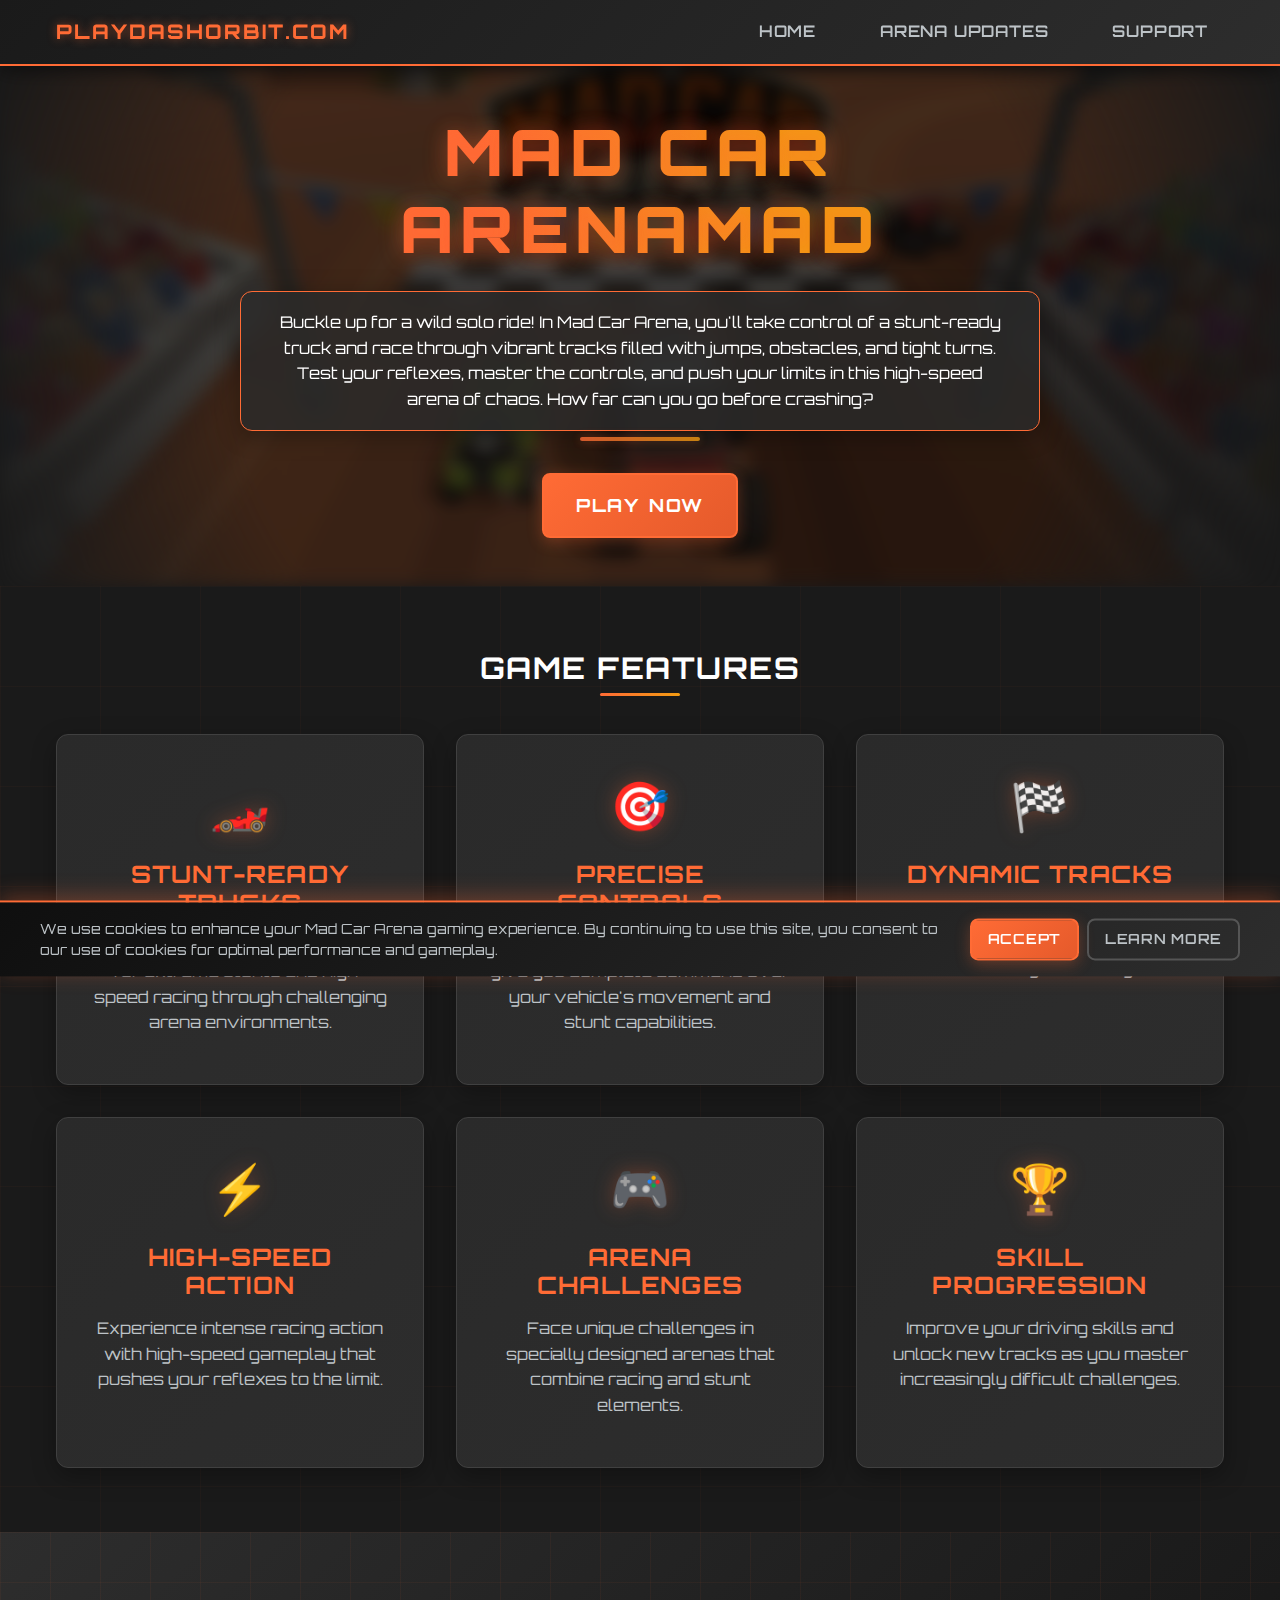
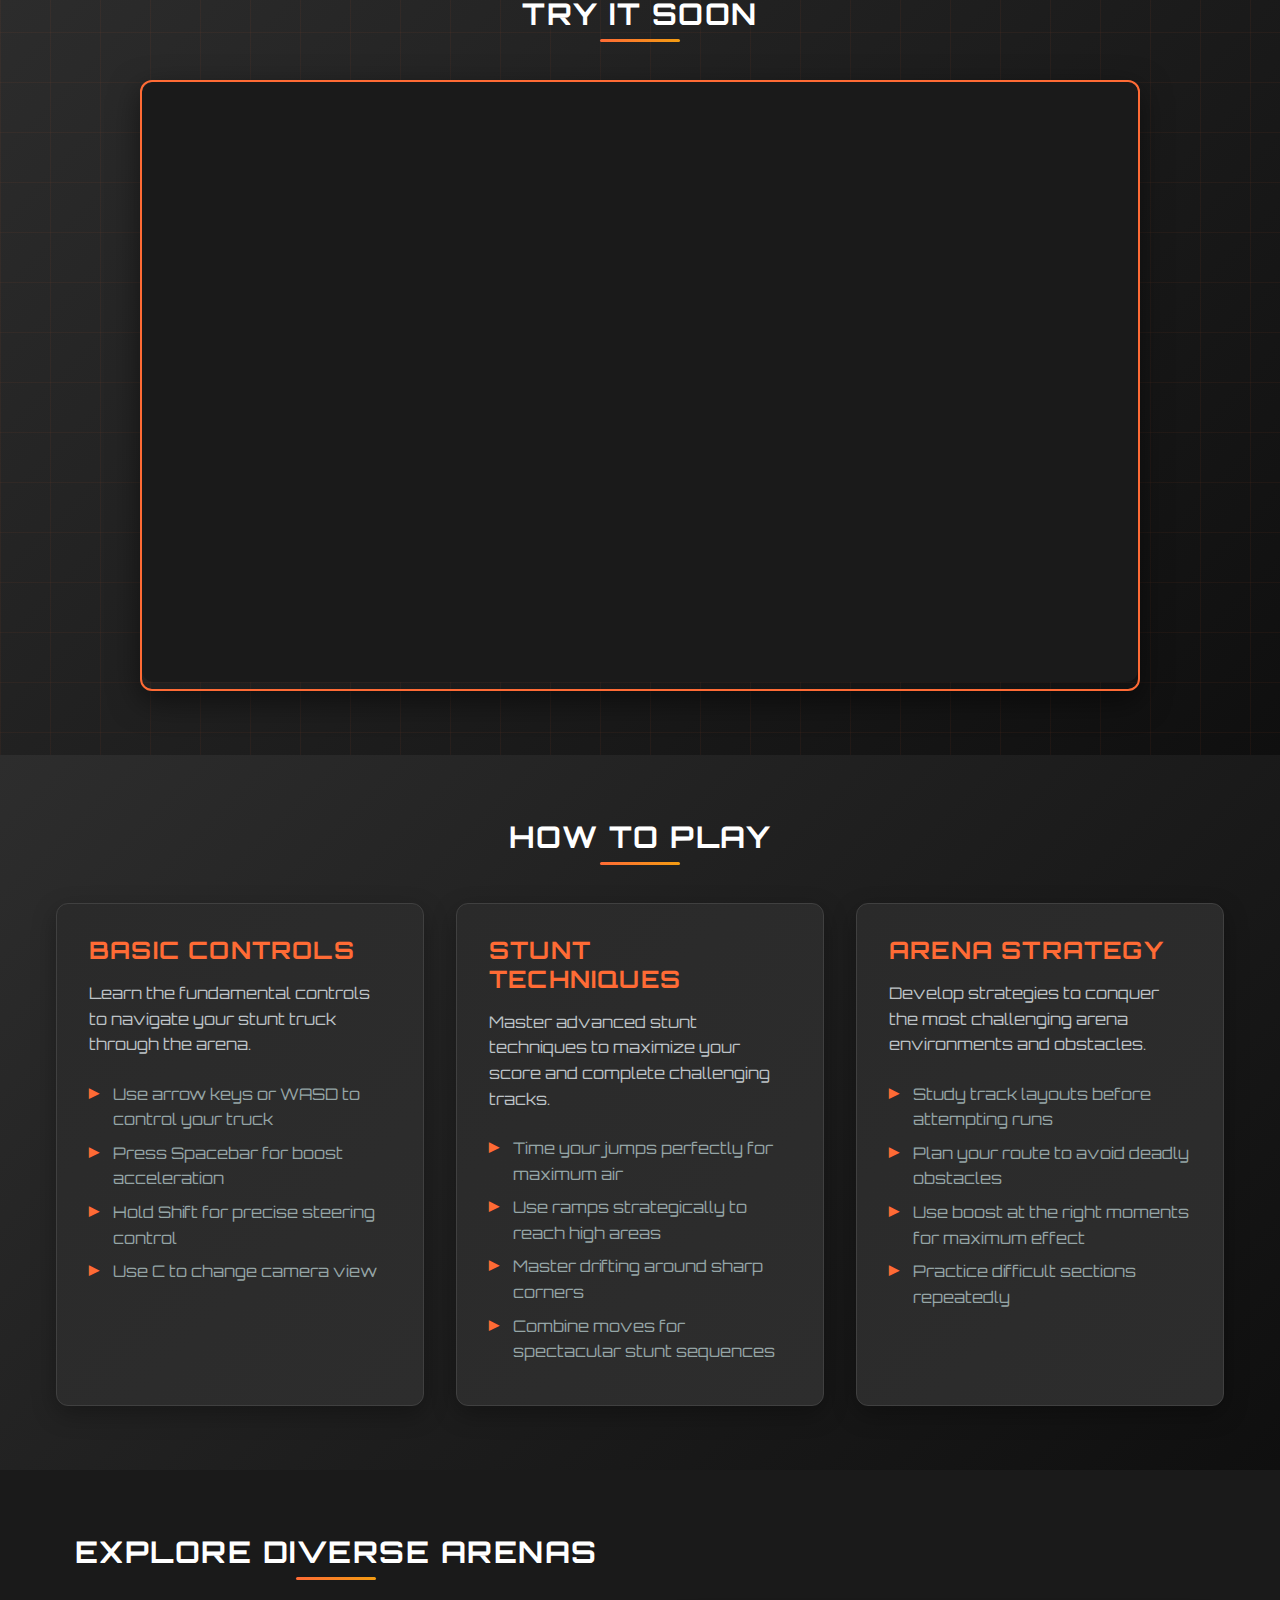
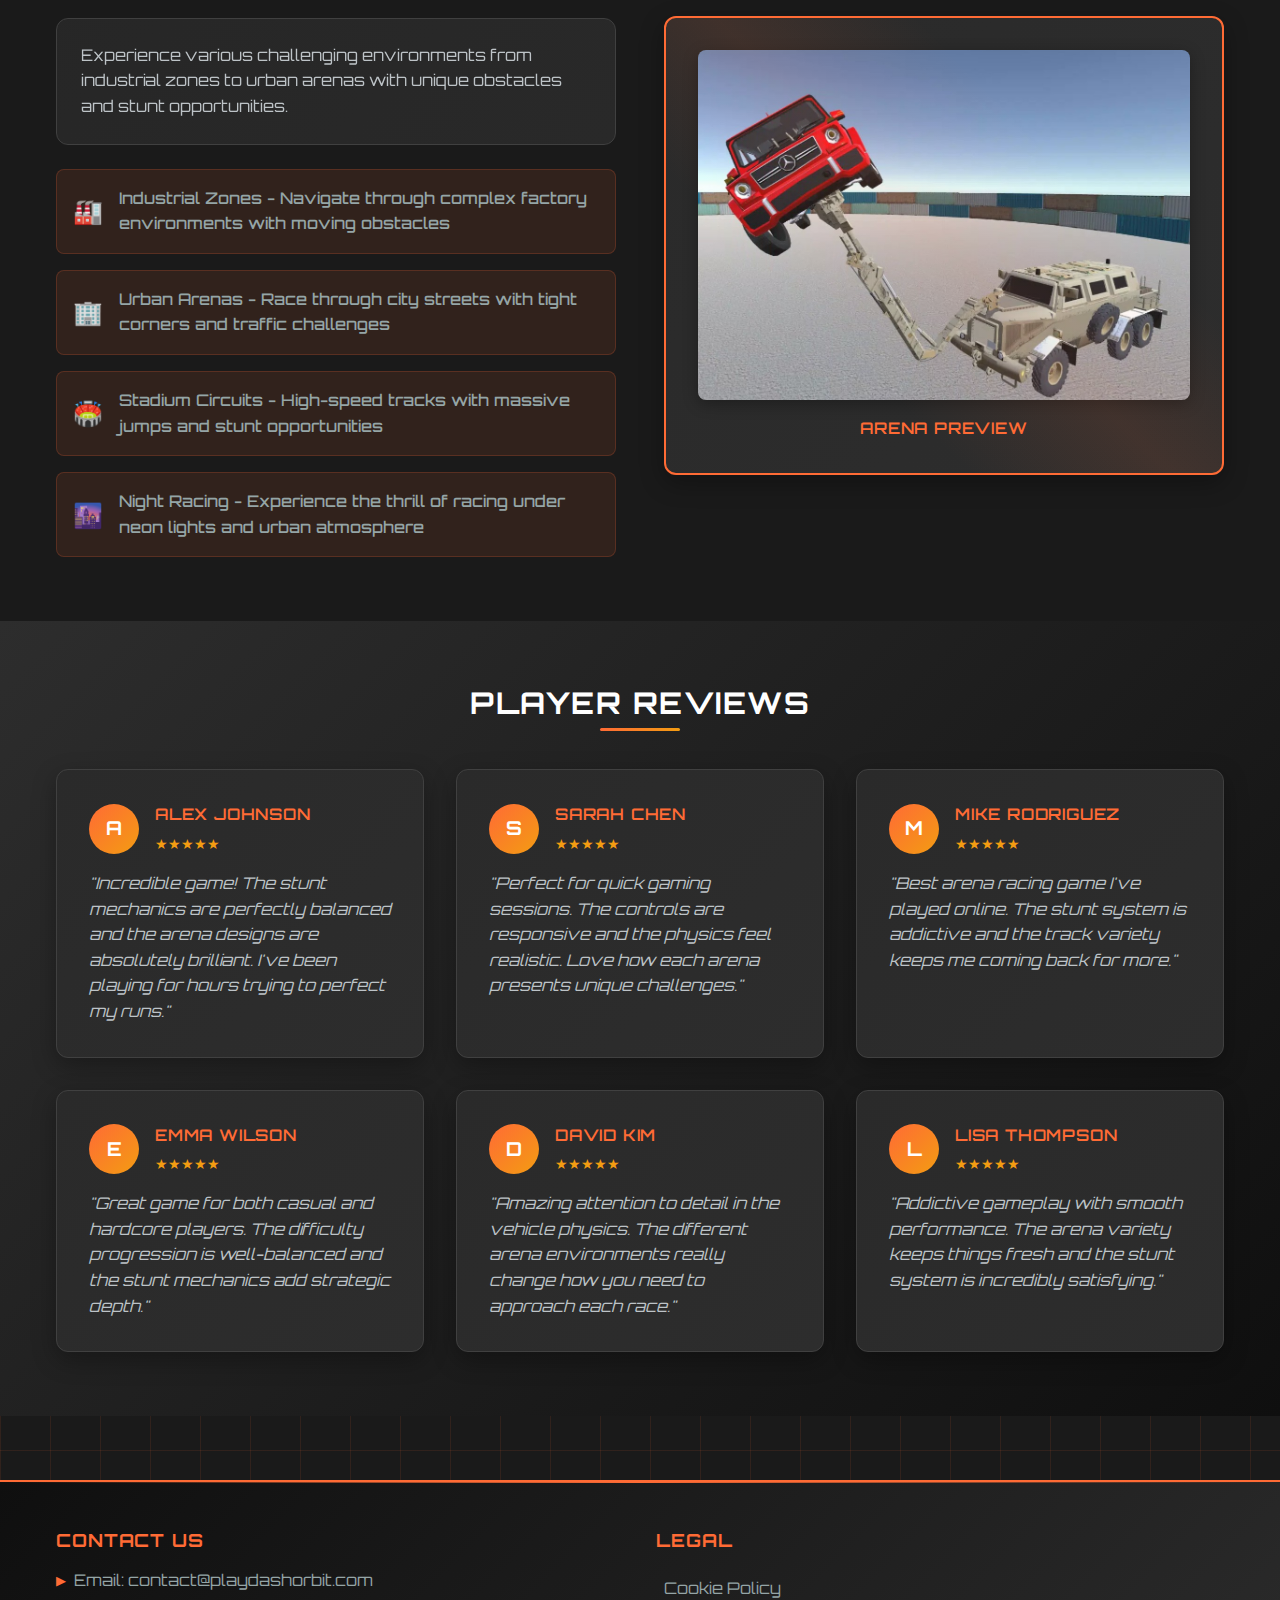
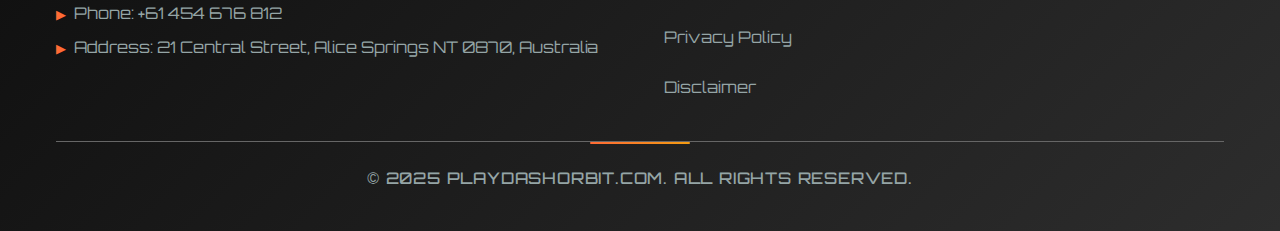
<file: index.html>
<!DOCTYPE html>
<html lang="en">
  <head>
    <meta charset="UTF-8" />
    <meta name="viewport" content="width=device-width, initial-scale=1.0" />
    <meta
      name="description"
      content="Buckle up for a wild solo ride! In Mad Car Arena, you'll take control of a stunt-ready truck and race through vibrant tracks filled with jumps, obstacles, and tight turns. Test your reflexes, master the controls, and push your limits in this high-speed arena of chaos. How far can you go before crashing?"
    />
    <meta
      name="keywords"
      content="Mad Car Arena, 3D, 3D Games, BMX, crash, Racing, HTML5 game, stunt racing, arena game, browser game, truck game, stunt game, no download game, web game"
    />
    <title>PlayDashOrbit.com - Mad Car Arena</title>
    <link rel="icon" type="image/x-icon" href="./car_assest/fav500.jpg" />
    <link rel="preconnect" href="https://fonts.googleapis.com" />
    <link rel="preconnect" href="https://fonts.gstatic.com" crossorigin />
    <link
      href="https://fonts.googleapis.com/css2?family=Orbitron:wght@400;500;600;700;800;900&display=swap"
      rel="stylesheet"
    />
    <link rel="stylesheet" href="./css/reset.css" />
    <link rel="stylesheet" href="./css/main.css" />
    <link rel="stylesheet" href="./css/header.css" />
    <link rel="stylesheet" href="./css/footer.css" />
    <link rel="stylesheet" href="./css/home.css" />
  </head>
  <body>
    <div id="header"></div>

    <!-- Main Content -->
    <main class="main">
      <!-- Hero Section -->
      <section id="hero" class="hero hero-bg">
        <div class="container">
          <div class="hero-content">
            <h1 class="hero-title" id="hero-title">Mad Car Arena</h1>
            <p class="hero-description" id="hero-description">
              Buckle up for a wild solo ride! In Mad Car Arena, you'll take
              control of a stunt-ready truck and race through vibrant tracks
              filled with jumps, obstacles, and tight turns. Test your reflexes,
              master the controls, and push your limits in this high-speed arena
              of chaos. How far can you go before crashing?
            </p>
            <hr class="hero-hr" />
            <a href="#game" class="btn-primary hero-btn" id="play-now-btn">
              Play Now
            </a>
          </div>
        </div>
      </section>

      <!-- Features Section -->
      <section id="features" class="features">
        <div class="container">
          <h2 class="section-title" id="features-title">Game Features</h2>
          <div class="features-grid" id="features-grid">
            <!-- Features will be loaded from JSON -->
          </div>
        </div>
      </section>

      <!-- Game Section -->
      <section id="game" class="game-section">
        <div class="container">
          <h2 class="section-title" id="features-title">Try it Soon</h2>
          <div class="game-wrapper">
            <iframe
              src="https://html5.gamemonetize.co/p6yezrjfbpztilf4uh9n1er6aunkhazq/"
              width="800"
              height="600"
              scrolling="no"
              frameborder="0"
              allowfullscreen
              class="game-iframe"
              title="Mad Car Arena Game"
            >
            </iframe>
          </div>
        </div>
      </section>

      <!-- How to Play Section -->
      <section id="how-to-play" class="how-to-play">
        <div class="container">
          <h2 class="section-title" id="how-to-play-title">How to Play</h2>
          <div class="how-to-play-content" id="how-to-play-content">
            <!-- Content will be loaded from JSON -->
          </div>
        </div>
      </section>

      <!-- Track Section -->
      <section id="track" class="track">
        <div class="container">
          <div class="track-content">
            <div class="track-text">
              <h2 class="section-title" id="track-title">
                Explore Diverse Arenas
              </h2>
              <p
                class="track-description track-description-bg"
                id="track-description"
              >
                Experience various challenging environments from industrial
                zones to urban arenas with unique obstacles and stunt
                opportunities.
              </p>
              <div class="track-features" id="track-features">
                <!-- Track features will be loaded from JSON -->
              </div>
            </div>
            <div class="track-visual">
              <div class="track-placeholder">
                <div class="track-icon">
                  <img
                    src="car_assest/section_track1.jpg"
                    alt="Mad Car Arena"
                    style="width: 100%; height: auto"
                  />
                </div>
                <p>Arena Preview</p>
              </div>
            </div>
          </div>
        </div>
      </section>

      <!-- Reviews Section -->
      <section id="reviews" class="reviews">
        <div class="container">
          <h2 class="section-title" id="reviews-title">Player Reviews</h2>
          <div class="reviews-grid" id="reviews-grid">
            <!-- Reviews will be loaded from JSON -->
          </div>
        </div>
      </section>
    </main>

    <div id="footer"></div>

    <script type="module" src="./js/main.js"></script>
  </body>
</html>
</file>
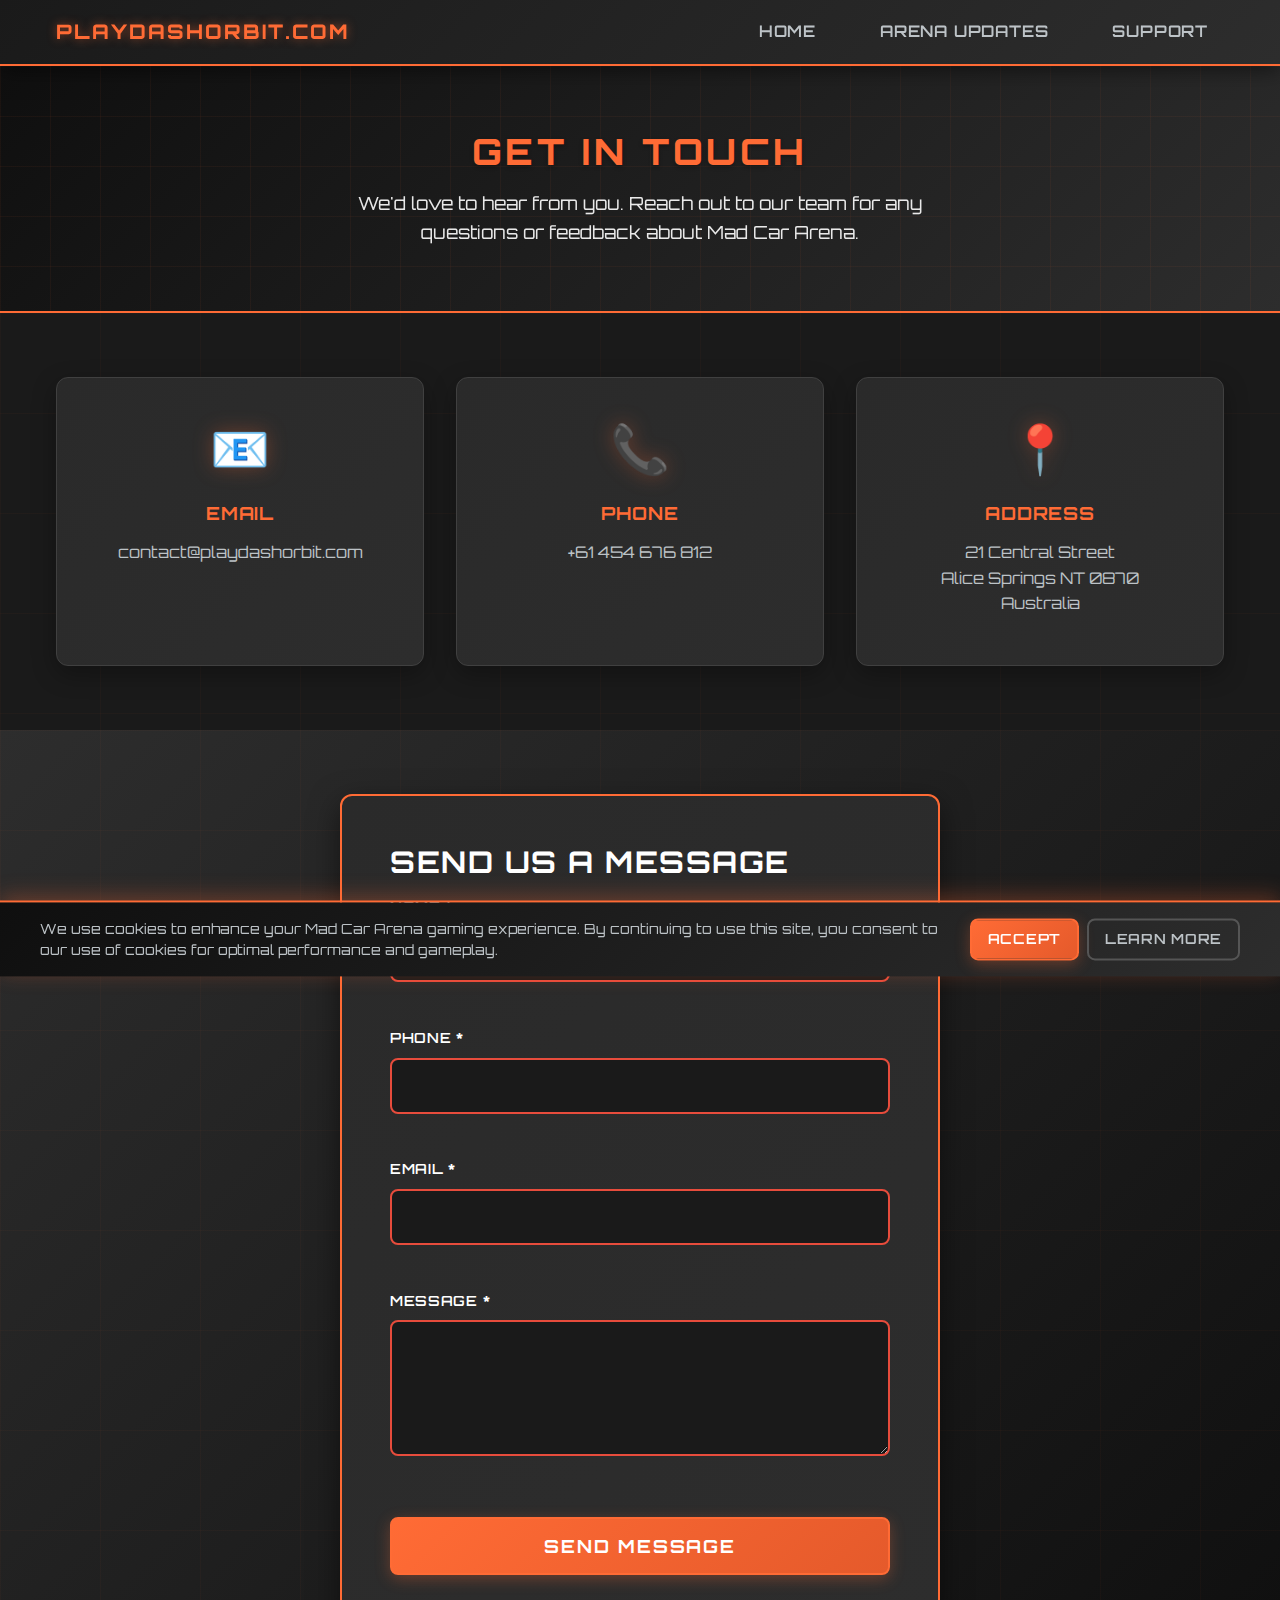
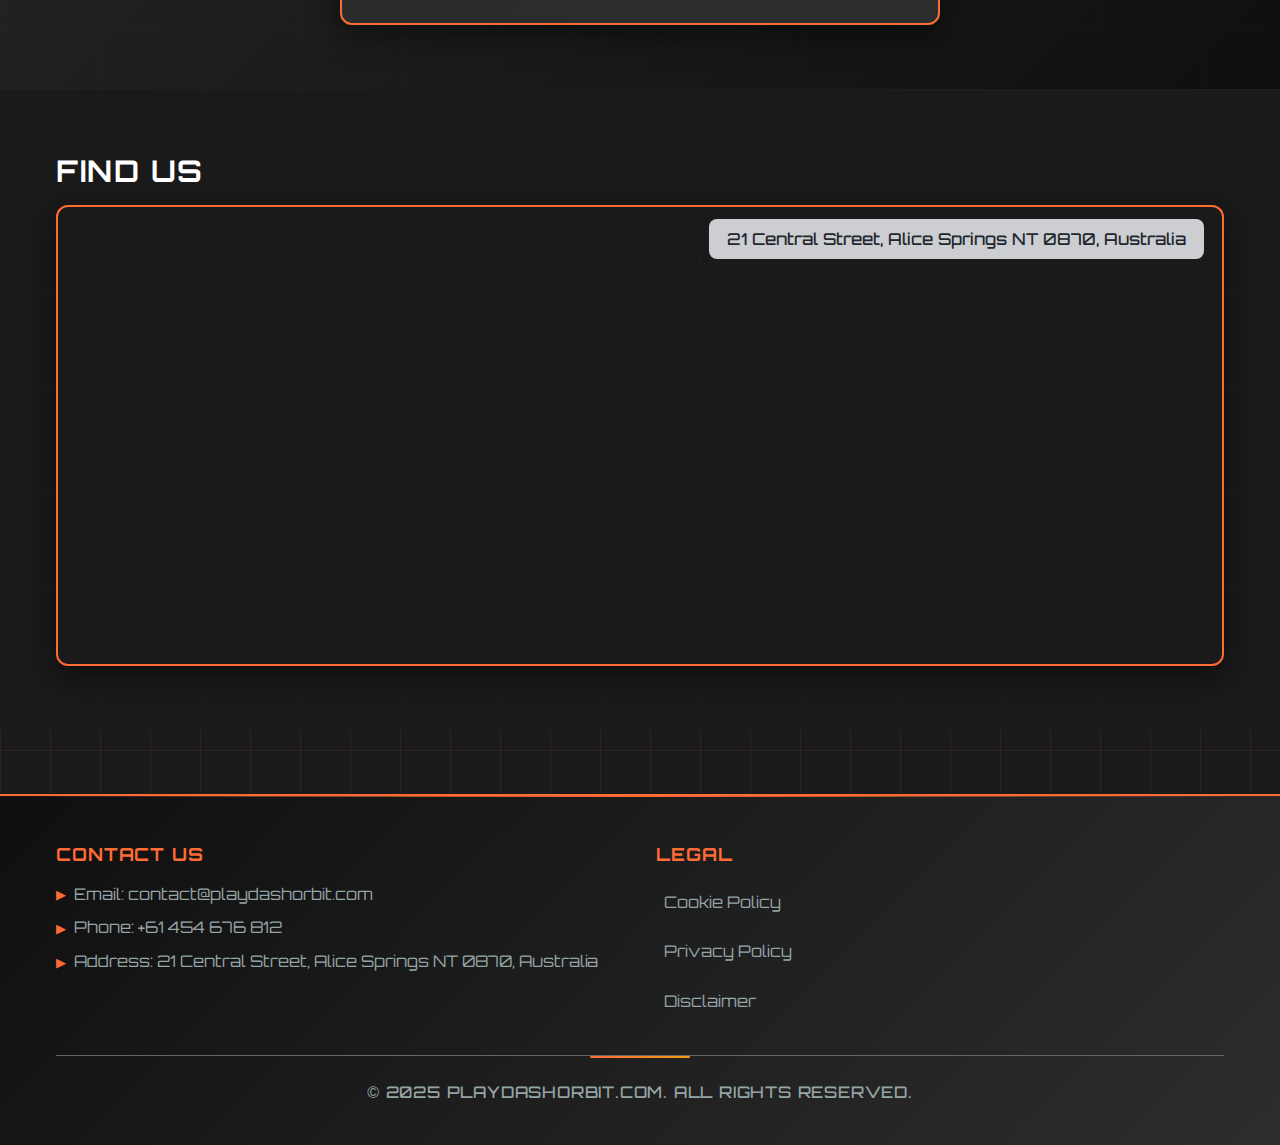
<file: mad-car-arena-contact.html>
<!DOCTYPE html>
<html lang="en">
  <head>
    <meta charset="UTF-8" />
    <meta name="viewport" content="width=device-width, initial-scale=1.0" />
    <meta
      name="description"
      content="Contact the Mad Car Arena team for support, feedback, and business inquiries. Find our location, phone, and email."
    />
    <meta
      name="keywords"
      content="Mad Car Arena contact, support, email, phone, address, Australia, stunt racing"
    />

    <title>PlayDashOrbit.com - Contact</title>
    <link rel="icon" type="image/x-icon" href="./car_assest/fav500.jpg" />
    <link rel="preconnect" href="https://fonts.googleapis.com" />
    <link rel="preconnect" href="https://fonts.gstatic.com" crossorigin />
    <link
      href="https://fonts.googleapis.com/css2?family=Orbitron:wght@400;500;600;700;800;900&display=swap"
      rel="stylesheet"
    />
    <link rel="stylesheet" href="./css/reset.css" />
    <link rel="stylesheet" href="./css/main.css" />
    <link rel="stylesheet" href="./css/header.css" />
    <link rel="stylesheet" href="./css/footer.css" />
    <link rel="stylesheet" href="./css/contact.css" />
  </head>
  <body>
    <div id="header"></div>

    <!-- Main Content -->
    <main class="main">
      <!-- Hero Section -->
      <section class="page-hero">
        <div class="container">
          <h1 class="page-title">Get in Touch</h1>
          <p class="page-subtitle">
            We'd love to hear from you. Reach out to our team for any questions
            or feedback about Mad Car Arena.
          </p>
        </div>
      </section>

      <!-- Contact Info Section -->
      <section id="contact-info-section" class="contact-info-section">
        <div class="container">
          <div id="contact-info"></div>
        </div>
      </section>

      <!-- Contact Form Section -->
      <section id="contact-form" class="contact-form-section">
        <div class="container">
          <div class="form-container">
            <h2 class="section-title">Send us a Message</h2>
            <form id="contact-form-element" class="contact-form">
              <div class="form-group">
                <label for="name" class="form-label">Name *</label>
                <input
                  type="text"
                  id="name"
                  name="name"
                  class="form-input"
                  required
                />
                <span class="error-message" id="name-error"></span>
              </div>
              <div class="form-group">
                <label for="phone" class="form-label">Phone *</label>
                <input
                  type="tel"
                  id="phone"
                  name="phone"
                  class="form-input"
                  required
                />
                <span class="error-message" id="phone-error"></span>
              </div>
              <div class="form-group">
                <label for="email" class="form-label">Email *</label>
                <input
                  type="email"
                  id="email"
                  name="email"
                  class="form-input"
                  required
                />
                <span class="error-message" id="email-error"></span>
              </div>
              <div class="form-group">
                <label for="message" class="form-label">Message *</label>
                <textarea
                  id="message"
                  name="message"
                  class="form-textarea"
                  rows="5"
                  required
                ></textarea>
                <span class="error-message" id="message-error"></span>
              </div>
              <button type="submit" class="btn-primary form-submit">
                Send Message
              </button>
            </form>
          </div>
        </div>
      </section>

      <!-- Map Section -->
      <section id="map" class="map-section">
        <div class="container">
          <h2 class="section-title">Find Us</h2>
          <div class="map-container" style="position: relative">
            <div
              style="
                position: absolute;
                top: 12px;
                right: 18px;
                z-index: 2;
                background: rgba(245, 247, 250, 0.82);
                padding: 0.45em 1.1em;
                border-radius: 8px;
                font-size: 1.02em;
                font-weight: 500;
                color: #23272f;
                box-shadow: 0 2px 12px 0 rgba(40, 48, 60, 0.08);
              "
            >
              21 Central Street, Alice Springs NT 0870, Australia
            </div>
            <iframe
              class="contacts-map"
              src="https://www.google.com/maps?q=21+Central+Street,+Alice+Springs+NT+0870,+Australia&output=embed&hl=en"
              title="Australia map"
              allowfullscreen
              width="100%"
              height="450"
              loading="lazy"
              referrerpolicy="no-referrer-when-downgrade"
            ></iframe>
          </div>
        </div>
      </section>
    </main>

    <div id="footer"></div>

    <!-- Success Modal -->
    <div id="success-modal" class="modal">
      <div class="modal-content">
        <div class="modal-header">
          <h3>Thank You!</h3>
          <button class="modal-close" id="modal-close">&times;</button>
        </div>
        <div class="modal-body">
          <p>We will contact you soon.</p>
        </div>
        <div class="modal-footer">
          <button class="btn-primary" id="modal-ok">OK</button>
        </div>
      </div>
    </div>

    <script type="module" src="./js/main.js"></script>
  </body>
</html>
</file>
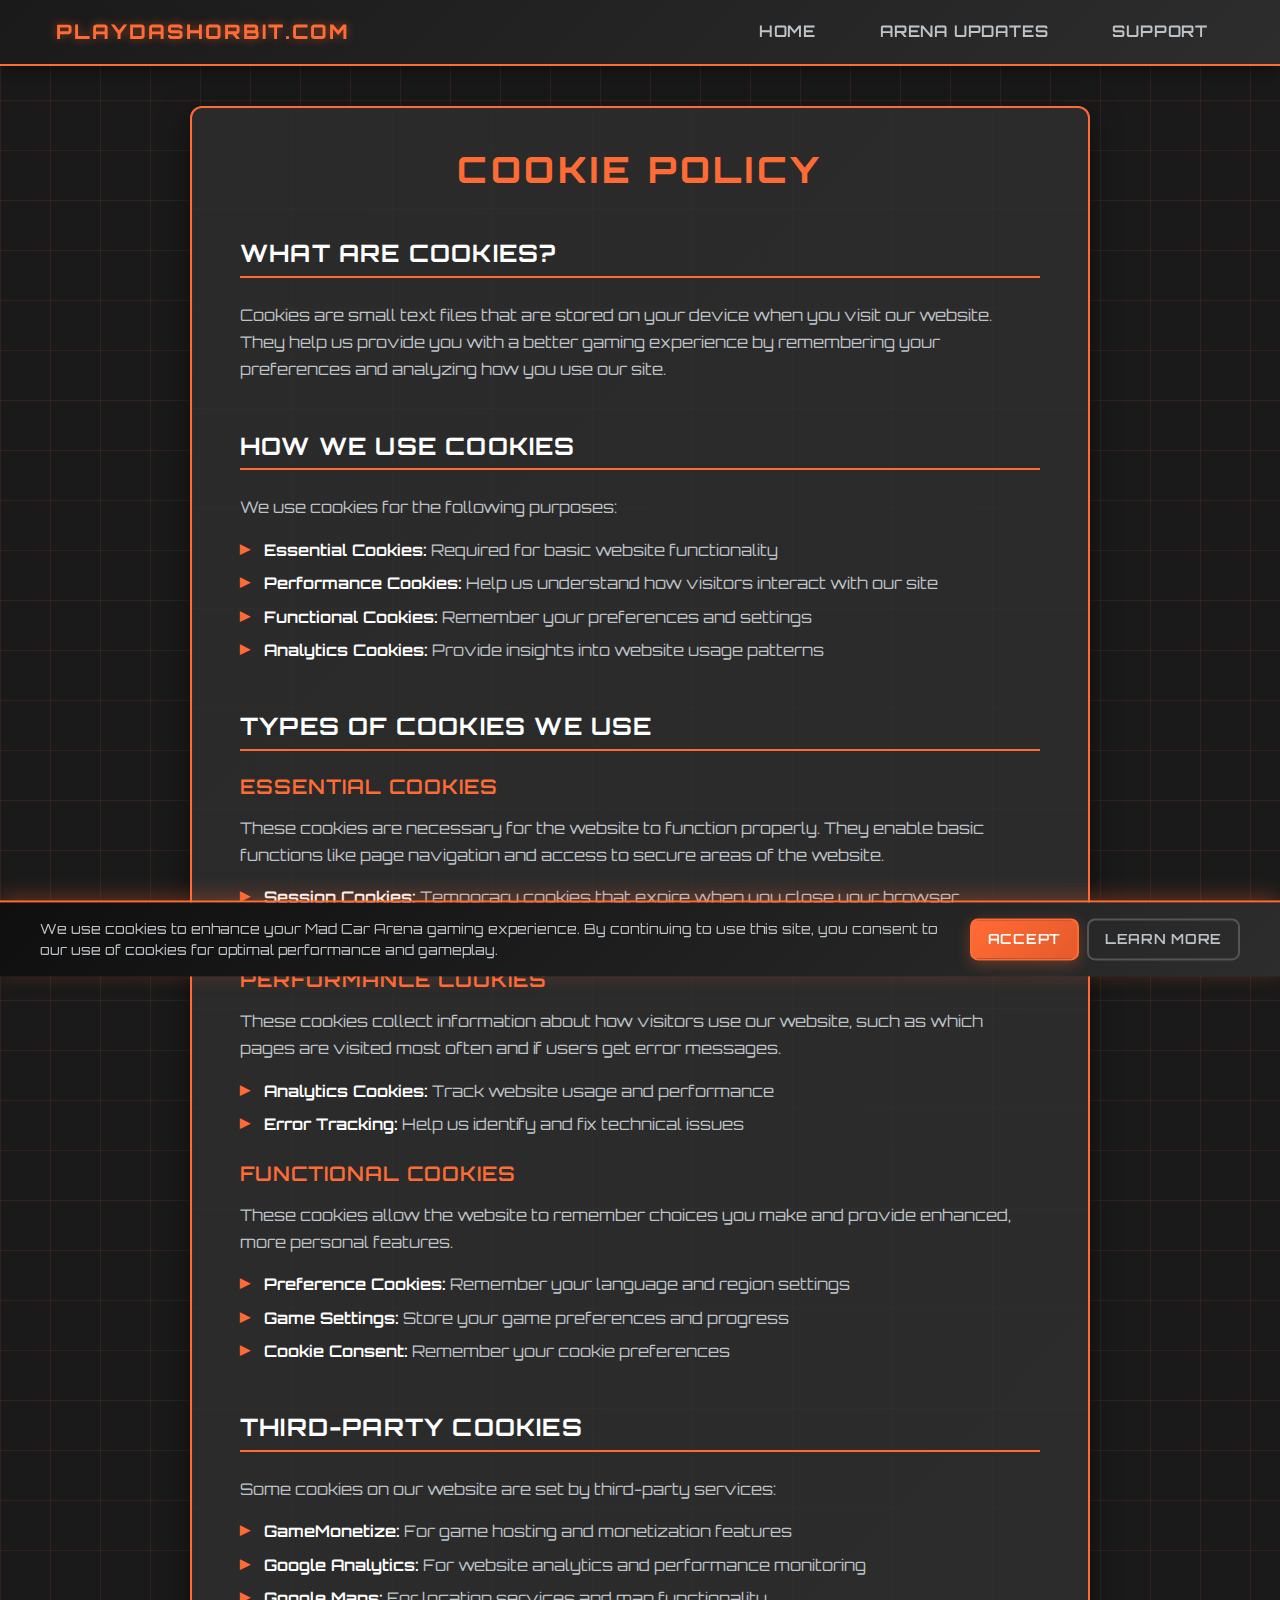
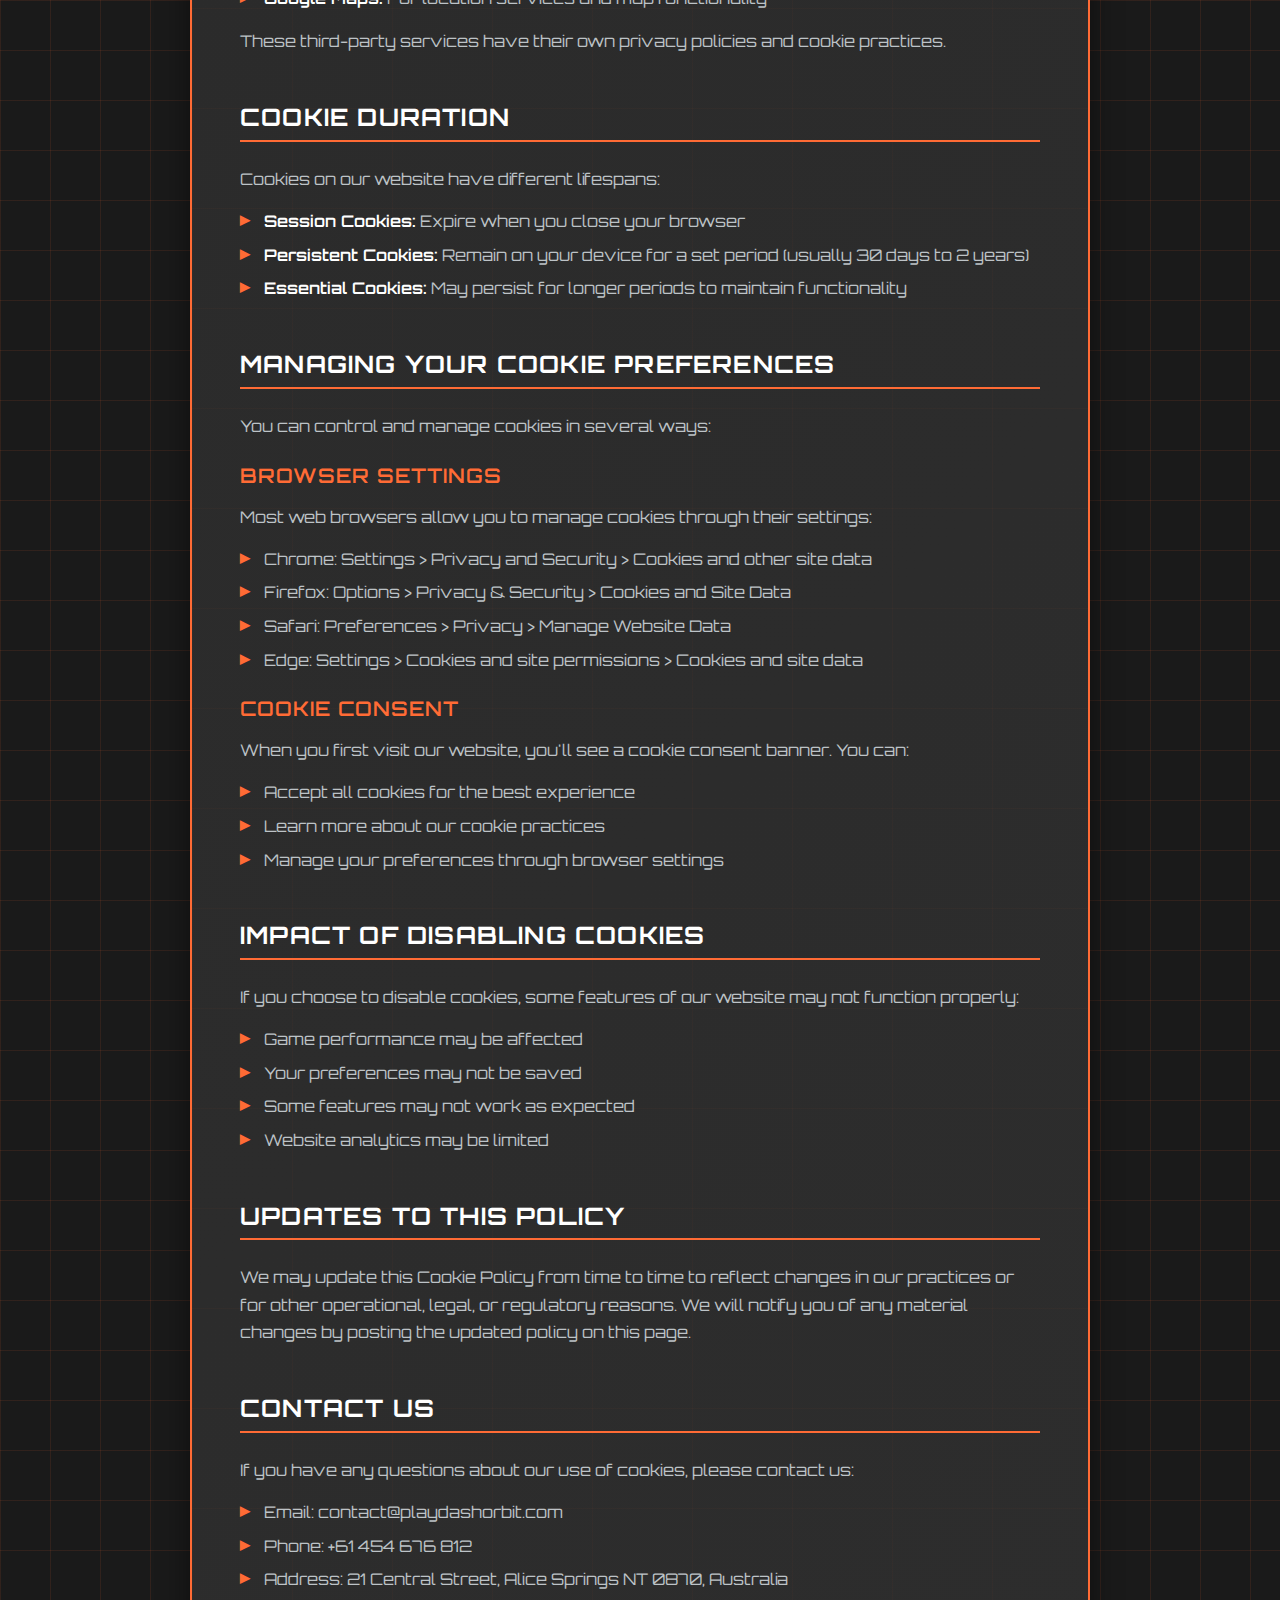
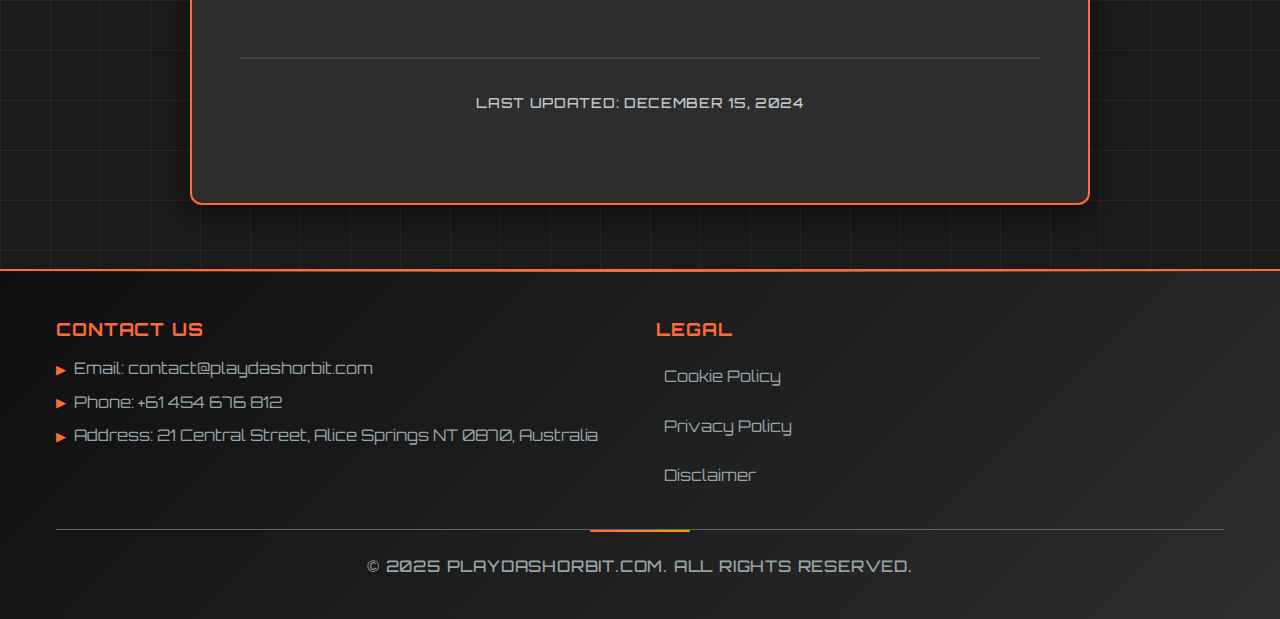
<file: mad-car-arena-cookies.html>
<!DOCTYPE html>
<html lang="en">
  <head>
    <meta charset="UTF-8" />
    <meta name="viewport" content="width=device-width, initial-scale=1.0" />
    <meta
      name="description"
      content="Read our Cookie Policy to understand how Mad Car Arena uses cookies to enhance your gaming experience."
    />
    <meta
      name="keywords"
      content="cookie policy, privacy, Mad Car Arena, data usage"
    />

    <title>PlayDashOrbit.com - Cookie Policy</title>
    <link rel="icon" type="image/x-icon" href="./car_assest/fav500.jpg" />
    <link rel="preconnect" href="https://fonts.googleapis.com" />
    <link rel="preconnect" href="https://fonts.gstatic.com" crossorigin />
    <link
      href="https://fonts.googleapis.com/css2?family=Orbitron:wght@400;500;600;700;800;900&display=swap"
      rel="stylesheet"
    />
    <link rel="stylesheet" href="./css/reset.css" />
    <link rel="stylesheet" href="./css/main.css" />
    <link rel="stylesheet" href="./css/header.css" />
    <link rel="stylesheet" href="./css/footer.css" />
    <link rel="stylesheet" href="./css/legal.css" />
  </head>
  <body>
    <div id="header"></div>

    <!-- Main Content -->
    <main class="main">
      <section class="legal-content">
        <div class="container">
          <h1 class="legal-title">Cookie Policy</h1>

          <div class="legal-section">
            <h2>What Are Cookies?</h2>
            <p>
              Cookies are small text files that are stored on your device when
              you visit our website. They help us provide you with a better
              gaming experience by remembering your preferences and analyzing
              how you use our site.
            </p>
          </div>

          <div class="legal-section">
            <h2>How We Use Cookies</h2>
            <p>We use cookies for the following purposes:</p>
            <ul>
              <li>
                <strong>Essential Cookies:</strong> Required for basic website
                functionality
              </li>
              <li>
                <strong>Performance Cookies:</strong> Help us understand how
                visitors interact with our site
              </li>
              <li>
                <strong>Functional Cookies:</strong> Remember your preferences
                and settings
              </li>
              <li>
                <strong>Analytics Cookies:</strong> Provide insights into
                website usage patterns
              </li>
            </ul>
          </div>

          <div class="legal-section">
            <h2>Types of Cookies We Use</h2>

            <h3>Essential Cookies</h3>
            <p>
              These cookies are necessary for the website to function properly.
              They enable basic functions like page navigation and access to
              secure areas of the website.
            </p>
            <ul>
              <li>
                <strong>Session Cookies:</strong> Temporary cookies that expire
                when you close your browser
              </li>
              <li>
                <strong>Security Cookies:</strong> Help protect against fraud
                and ensure secure browsing
              </li>
            </ul>

            <h3>Performance Cookies</h3>
            <p>
              These cookies collect information about how visitors use our
              website, such as which pages are visited most often and if users
              get error messages.
            </p>
            <ul>
              <li>
                <strong>Analytics Cookies:</strong> Track website usage and
                performance
              </li>
              <li>
                <strong>Error Tracking:</strong> Help us identify and fix
                technical issues
              </li>
            </ul>

            <h3>Functional Cookies</h3>
            <p>
              These cookies allow the website to remember choices you make and
              provide enhanced, more personal features.
            </p>
            <ul>
              <li>
                <strong>Preference Cookies:</strong> Remember your language and
                region settings
              </li>
              <li>
                <strong>Game Settings:</strong> Store your game preferences and
                progress
              </li>
              <li>
                <strong>Cookie Consent:</strong> Remember your cookie
                preferences
              </li>
            </ul>
          </div>

          <div class="legal-section">
            <h2>Third-Party Cookies</h2>
            <p>Some cookies on our website are set by third-party services:</p>
            <ul>
              <li>
                <strong>GameMonetize:</strong> For game hosting and monetization
                features
              </li>
              <li>
                <strong>Google Analytics:</strong> For website analytics and
                performance monitoring
              </li>
              <li>
                <strong>Google Maps:</strong> For location services and map
                functionality
              </li>
            </ul>
            <p>
              These third-party services have their own privacy policies and
              cookie practices.
            </p>
          </div>

          <div class="legal-section">
            <h2>Cookie Duration</h2>
            <p>Cookies on our website have different lifespans:</p>
            <ul>
              <li>
                <strong>Session Cookies:</strong> Expire when you close your
                browser
              </li>
              <li>
                <strong>Persistent Cookies:</strong> Remain on your device for a
                set period (usually 30 days to 2 years)
              </li>
              <li>
                <strong>Essential Cookies:</strong> May persist for longer
                periods to maintain functionality
              </li>
            </ul>
          </div>

          <div class="legal-section">
            <h2>Managing Your Cookie Preferences</h2>
            <p>You can control and manage cookies in several ways:</p>

            <h3>Browser Settings</h3>
            <p>
              Most web browsers allow you to manage cookies through their
              settings:
            </p>
            <ul>
              <li>
                Chrome: Settings > Privacy and Security > Cookies and other site
                data
              </li>
              <li>
                Firefox: Options > Privacy & Security > Cookies and Site Data
              </li>
              <li>Safari: Preferences > Privacy > Manage Website Data</li>
              <li>
                Edge: Settings > Cookies and site permissions > Cookies and site
                data
              </li>
            </ul>

            <h3>Cookie Consent</h3>
            <p>
              When you first visit our website, you'll see a cookie consent
              banner. You can:
            </p>
            <ul>
              <li>Accept all cookies for the best experience</li>
              <li>Learn more about our cookie practices</li>
              <li>Manage your preferences through browser settings</li>
            </ul>
          </div>

          <div class="legal-section">
            <h2>Impact of Disabling Cookies</h2>
            <p>
              If you choose to disable cookies, some features of our website may
              not function properly:
            </p>
            <ul>
              <li>Game performance may be affected</li>
              <li>Your preferences may not be saved</li>
              <li>Some features may not work as expected</li>
              <li>Website analytics may be limited</li>
            </ul>
          </div>

          <div class="legal-section">
            <h2>Updates to This Policy</h2>
            <p>
              We may update this Cookie Policy from time to time to reflect
              changes in our practices or for other operational, legal, or
              regulatory reasons. We will notify you of any material changes by
              posting the updated policy on this page.
            </p>
          </div>

          <div class="legal-section">
            <h2>Contact Us</h2>
            <p>
              If you have any questions about our use of cookies, please contact
              us:
            </p>
            <ul>
              <li>Email: contact@playdashorbit.com</li>
              <li>Phone: +61 454 676 812</li>
              <li>
                Address: 21 Central Street, Alice Springs NT 0870, Australia
              </li>
            </ul>
          </div>

          <div class="legal-section">
            <p class="legal-date">Last Updated: December 15, 2024</p>
          </div>
        </div>
      </section>
    </main>

    <div id="footer"></div>

    <script type="module" src="./js/main.js"></script>
  </body>
</html>
</file>
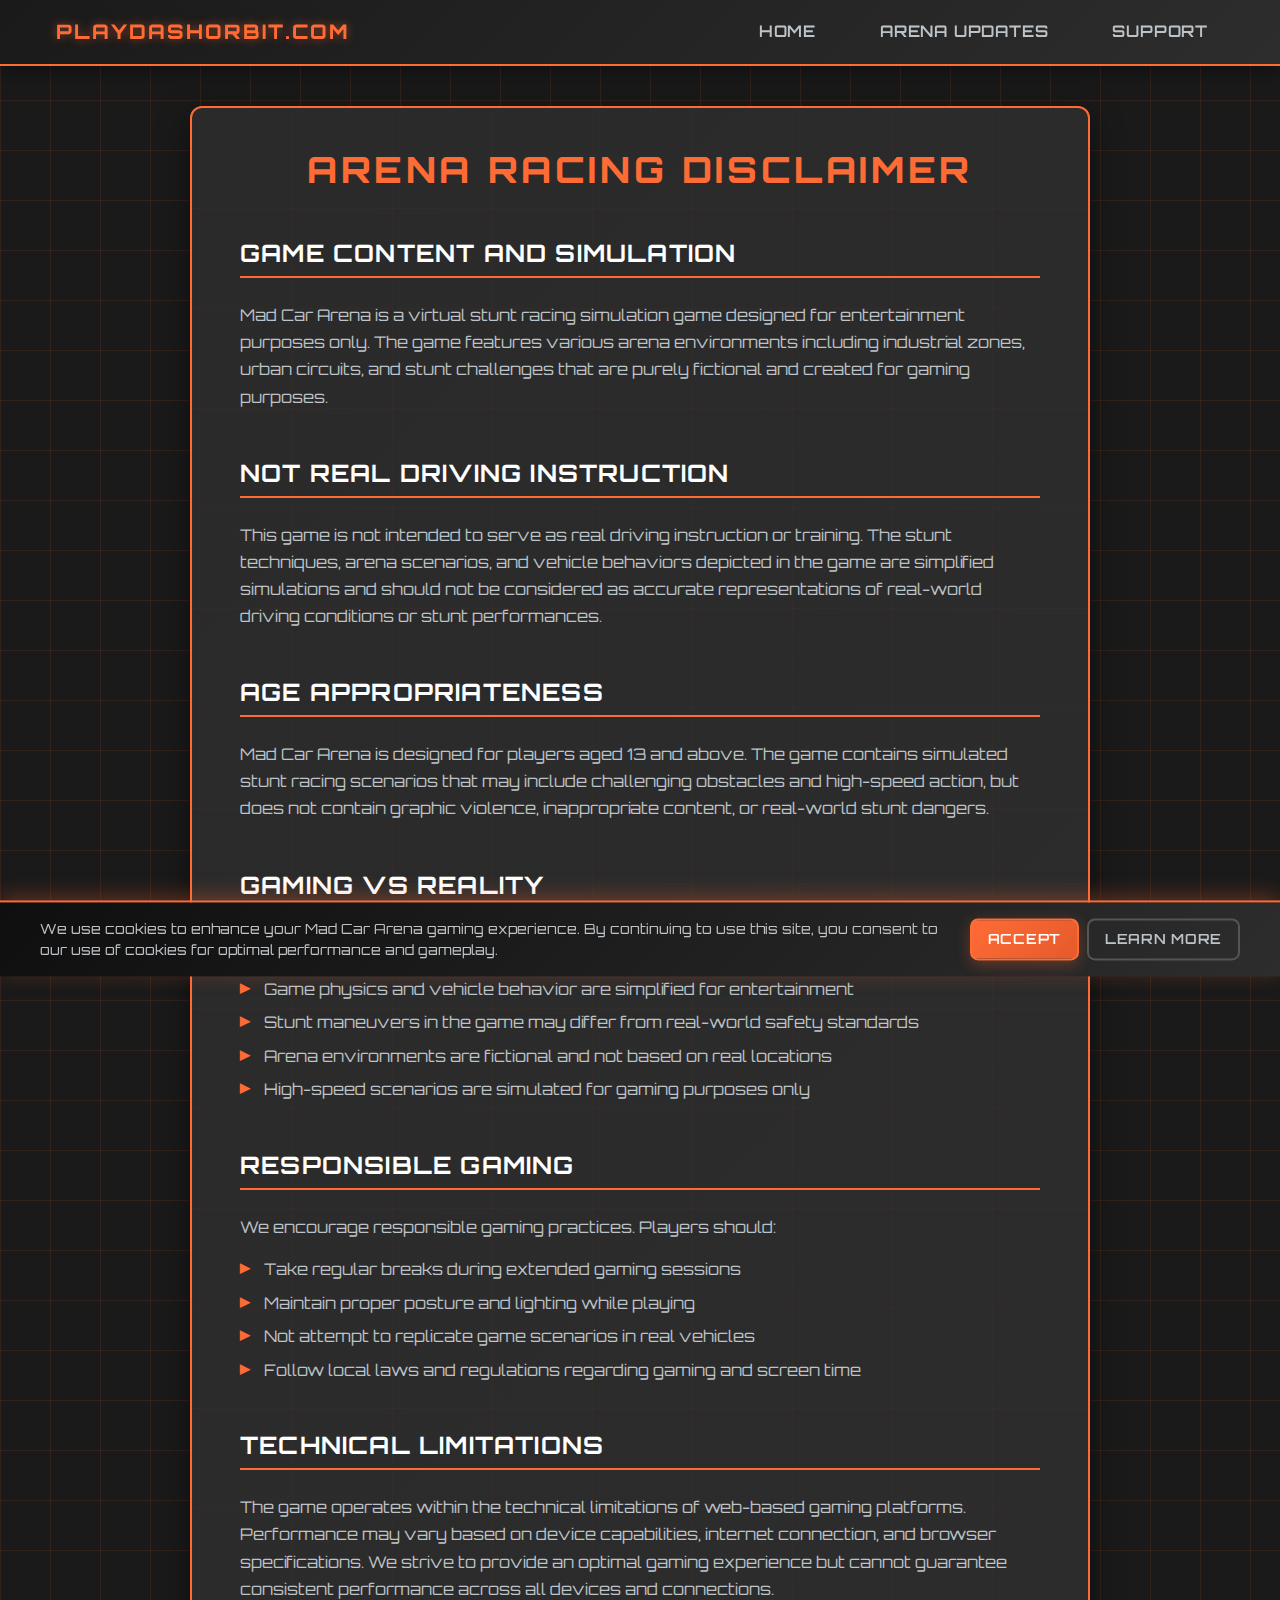
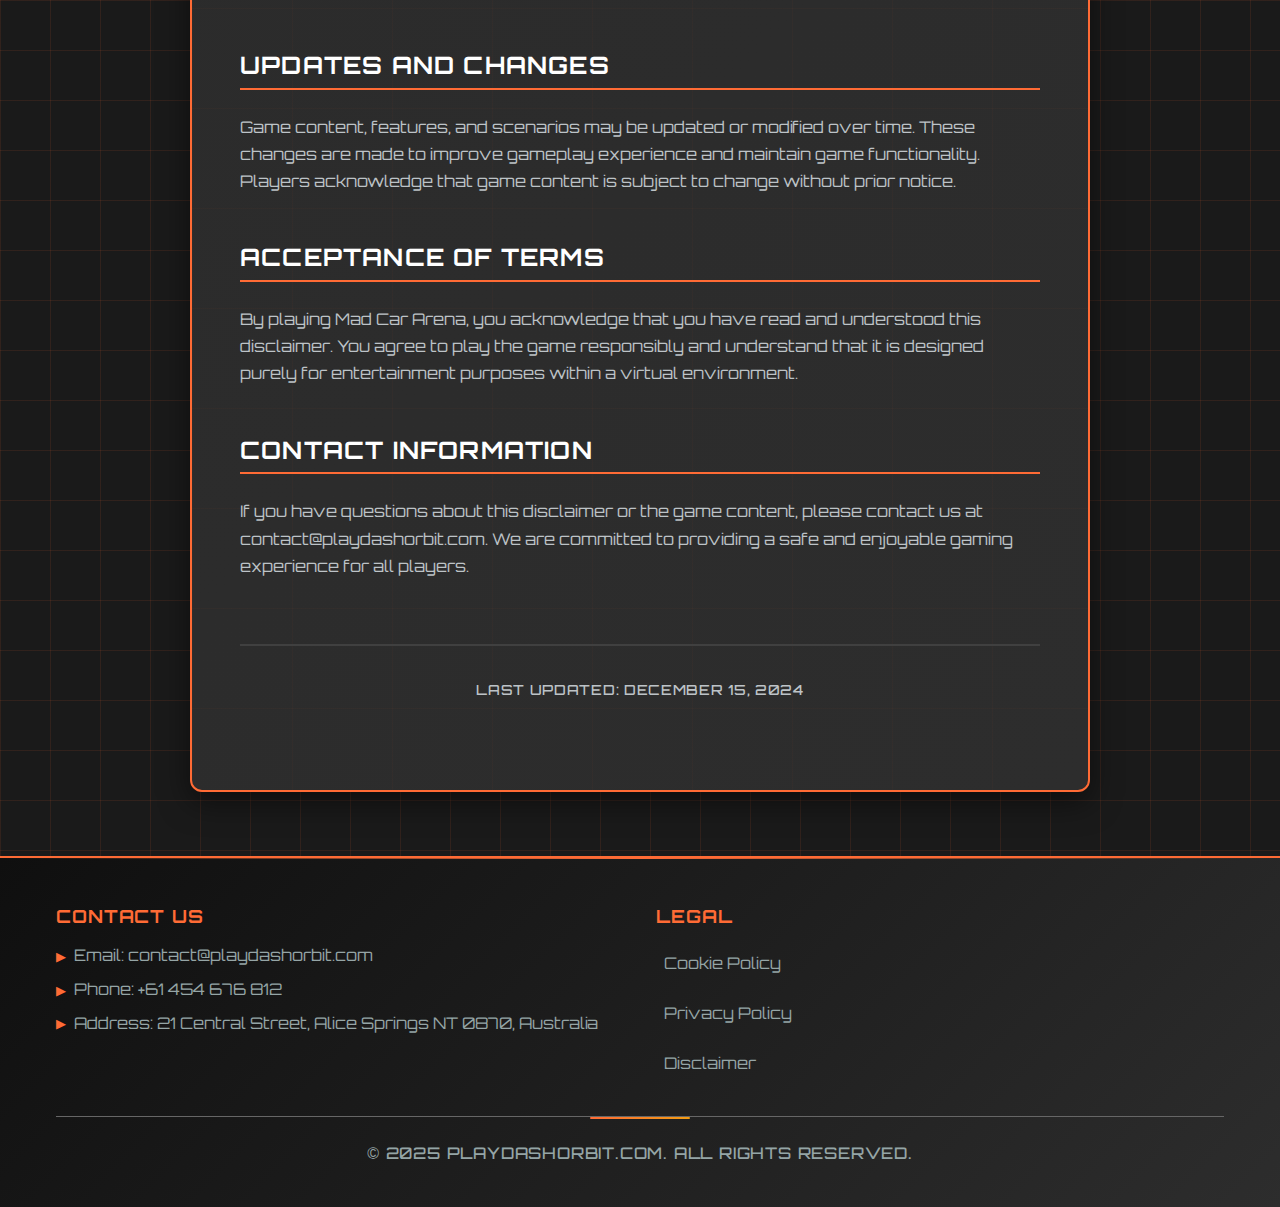
<file: mad-car-arena-disclaimer.html>
<!DOCTYPE html>
<html lang="en">
  <head>
    <meta charset="UTF-8" />
    <meta name="viewport" content="width=device-width, initial-scale=1.0" />
    <meta
      name="description"
      content="Read the official disclaimer for the Mad Car Arena game website. Learn about game responsibilities, content accuracy, and legal limitations."
    />
    <meta
      name="keywords"
      content="Mad Car Arena disclaimer, game liability, legal notice, content accuracy, game information, website terms"
    />

    <title>PlayDashOrbit.com - Disclaimer</title>
    <link rel="icon" type="image/x-icon" href="./car_assest/fav500.jpg" />
    <link rel="preconnect" href="https://fonts.googleapis.com" />
    <link rel="preconnect" href="https://fonts.gstatic.com" crossorigin />
    <link
      href="https://fonts.googleapis.com/css2?family=Orbitron:wght@400;500;600;700;800;900&display=swap"
      rel="stylesheet"
    />
    <link rel="stylesheet" href="./css/reset.css" />
    <link rel="stylesheet" href="./css/main.css" />
    <link rel="stylesheet" href="./css/header.css" />
    <link rel="stylesheet" href="./css/footer.css" />
    <link rel="stylesheet" href="./css/legal.css" />
  </head>
  <body>
    <div id="header"></div>

    <!-- Main Content -->
    <main class="main">
      <section class="legal-content">
        <div class="container">
          <h1 class="legal-title">Arena Racing Disclaimer</h1>

          <div class="legal-section">
            <h2>Game Content and Simulation</h2>
            <p>
              Mad Car Arena is a virtual stunt racing simulation game designed
              for entertainment purposes only. The game features various arena
              environments including industrial zones, urban circuits, and stunt
              challenges that are purely fictional and created for gaming
              purposes.
            </p>
          </div>

          <div class="legal-section">
            <h2>Not Real Driving Instruction</h2>
            <p>
              This game is not intended to serve as real driving instruction or
              training. The stunt techniques, arena scenarios, and vehicle
              behaviors depicted in the game are simplified simulations and
              should not be considered as accurate representations of real-world
              driving conditions or stunt performances.
            </p>
          </div>

          <div class="legal-section">
            <h2>Age Appropriateness</h2>
            <p>
              Mad Car Arena is designed for players aged 13 and above. The game
              contains simulated stunt racing scenarios that may include
              challenging obstacles and high-speed action, but does not contain
              graphic violence, inappropriate content, or real-world stunt
              dangers.
            </p>
          </div>

          <div class="legal-section">
            <h2>Gaming vs Reality</h2>
            <p>Players should understand that:</p>
            <ul>
              <li>
                Game physics and vehicle behavior are simplified for
                entertainment
              </li>
              <li>
                Stunt maneuvers in the game may differ from real-world safety
                standards
              </li>
              <li>
                Arena environments are fictional and not based on real locations
              </li>
              <li>
                High-speed scenarios are simulated for gaming purposes only
              </li>
            </ul>
          </div>

          <div class="legal-section">
            <h2>Responsible Gaming</h2>
            <p>We encourage responsible gaming practices. Players should:</p>
            <ul>
              <li>Take regular breaks during extended gaming sessions</li>
              <li>Maintain proper posture and lighting while playing</li>
              <li>Not attempt to replicate game scenarios in real vehicles</li>
              <li>
                Follow local laws and regulations regarding gaming and screen
                time
              </li>
            </ul>
          </div>

          <div class="legal-section">
            <h2>Technical Limitations</h2>
            <p>
              The game operates within the technical limitations of web-based
              gaming platforms. Performance may vary based on device
              capabilities, internet connection, and browser specifications. We
              strive to provide an optimal gaming experience but cannot
              guarantee consistent performance across all devices and
              connections.
            </p>
          </div>

          <div class="legal-section">
            <h2>Updates and Changes</h2>
            <p>
              Game content, features, and scenarios may be updated or modified
              over time. These changes are made to improve gameplay experience
              and maintain game functionality. Players acknowledge that game
              content is subject to change without prior notice.
            </p>
          </div>

          <div class="legal-section">
            <h2>Acceptance of Terms</h2>
            <p>
              By playing Mad Car Arena, you acknowledge that you have read and
              understood this disclaimer. You agree to play the game responsibly
              and understand that it is designed purely for entertainment
              purposes within a virtual environment.
            </p>
          </div>

          <div class="legal-section">
            <h2>Contact Information</h2>
            <p>
              If you have questions about this disclaimer or the game content,
              please contact us at contact@playdashorbit.com. We are committed
              to providing a safe and enjoyable gaming experience for all
              players.
            </p>
          </div>

          <div class="legal-section">
            <p class="legal-date">Last Updated: December 15, 2024</p>
          </div>
        </div>
      </section>
    </main>

    <div id="footer"></div>

    <script type="module" src="./js/main.js"></script>
  </body>
</html>
</file>
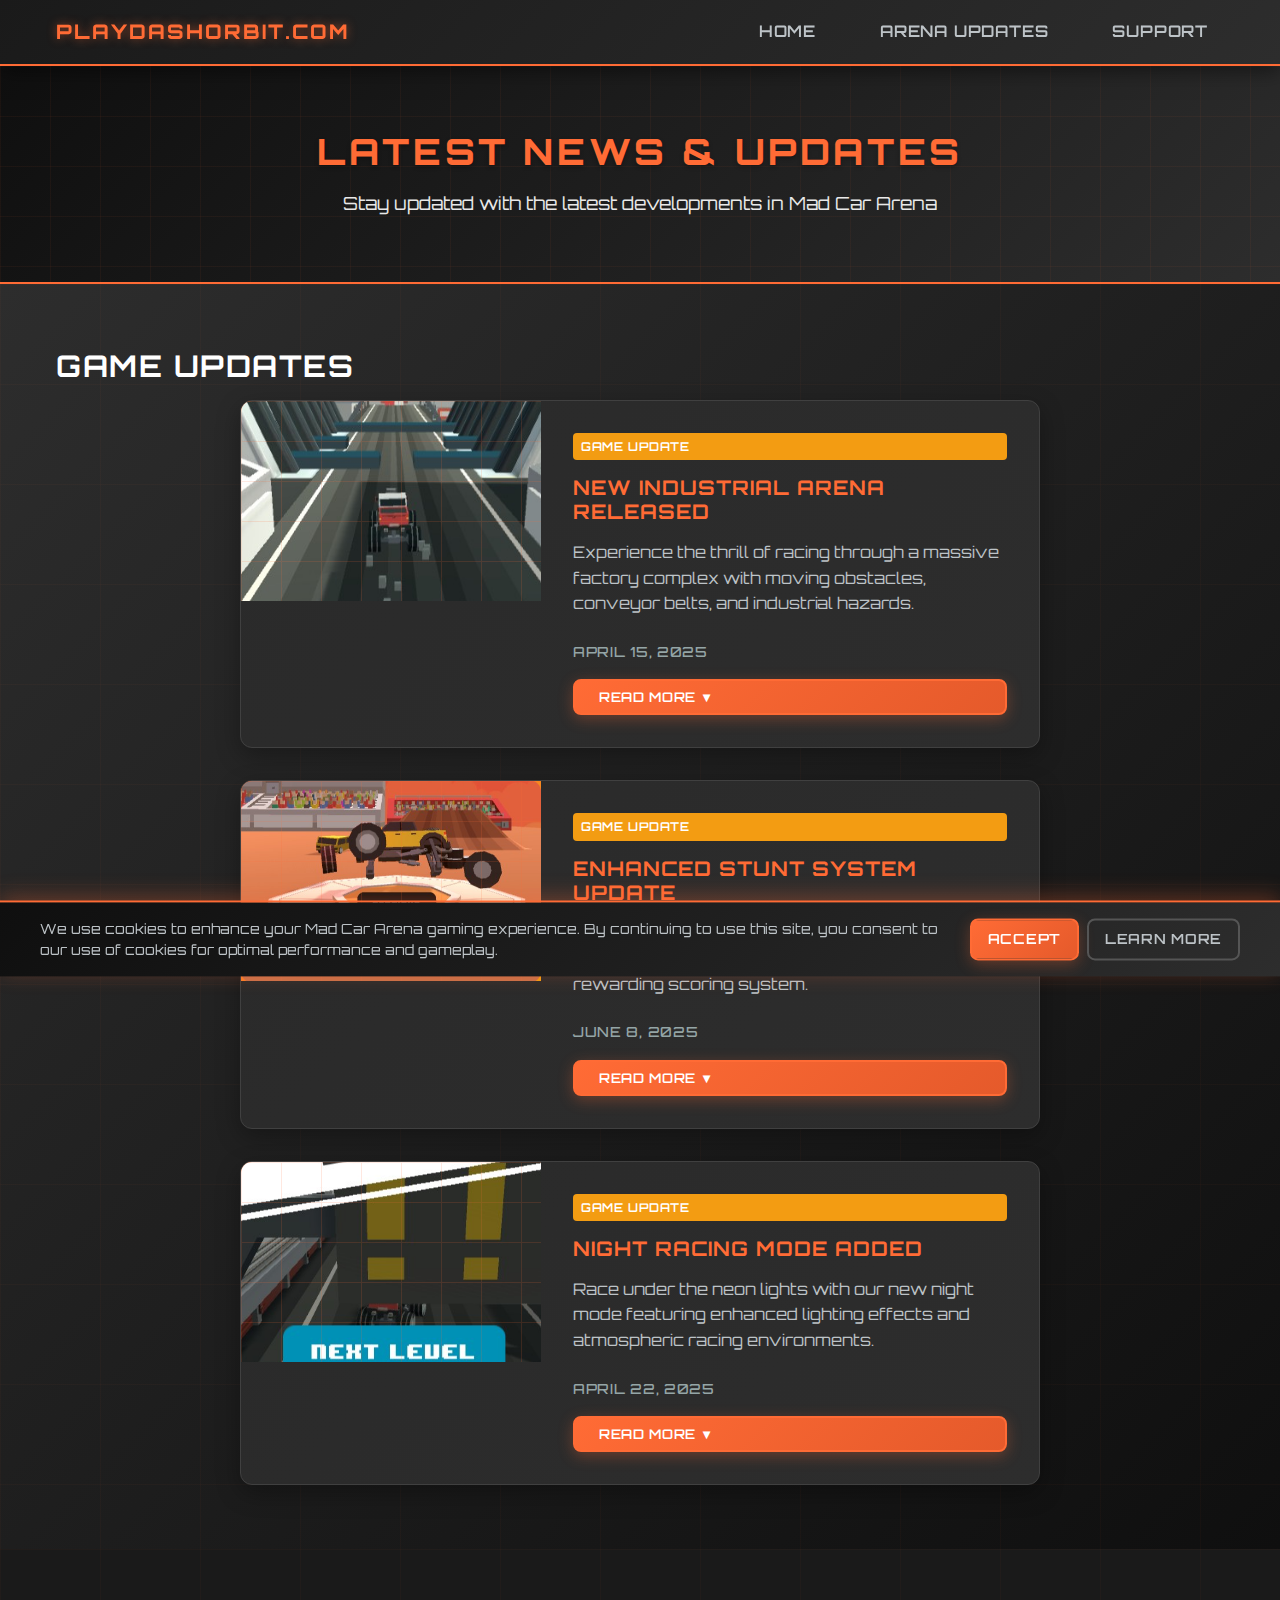
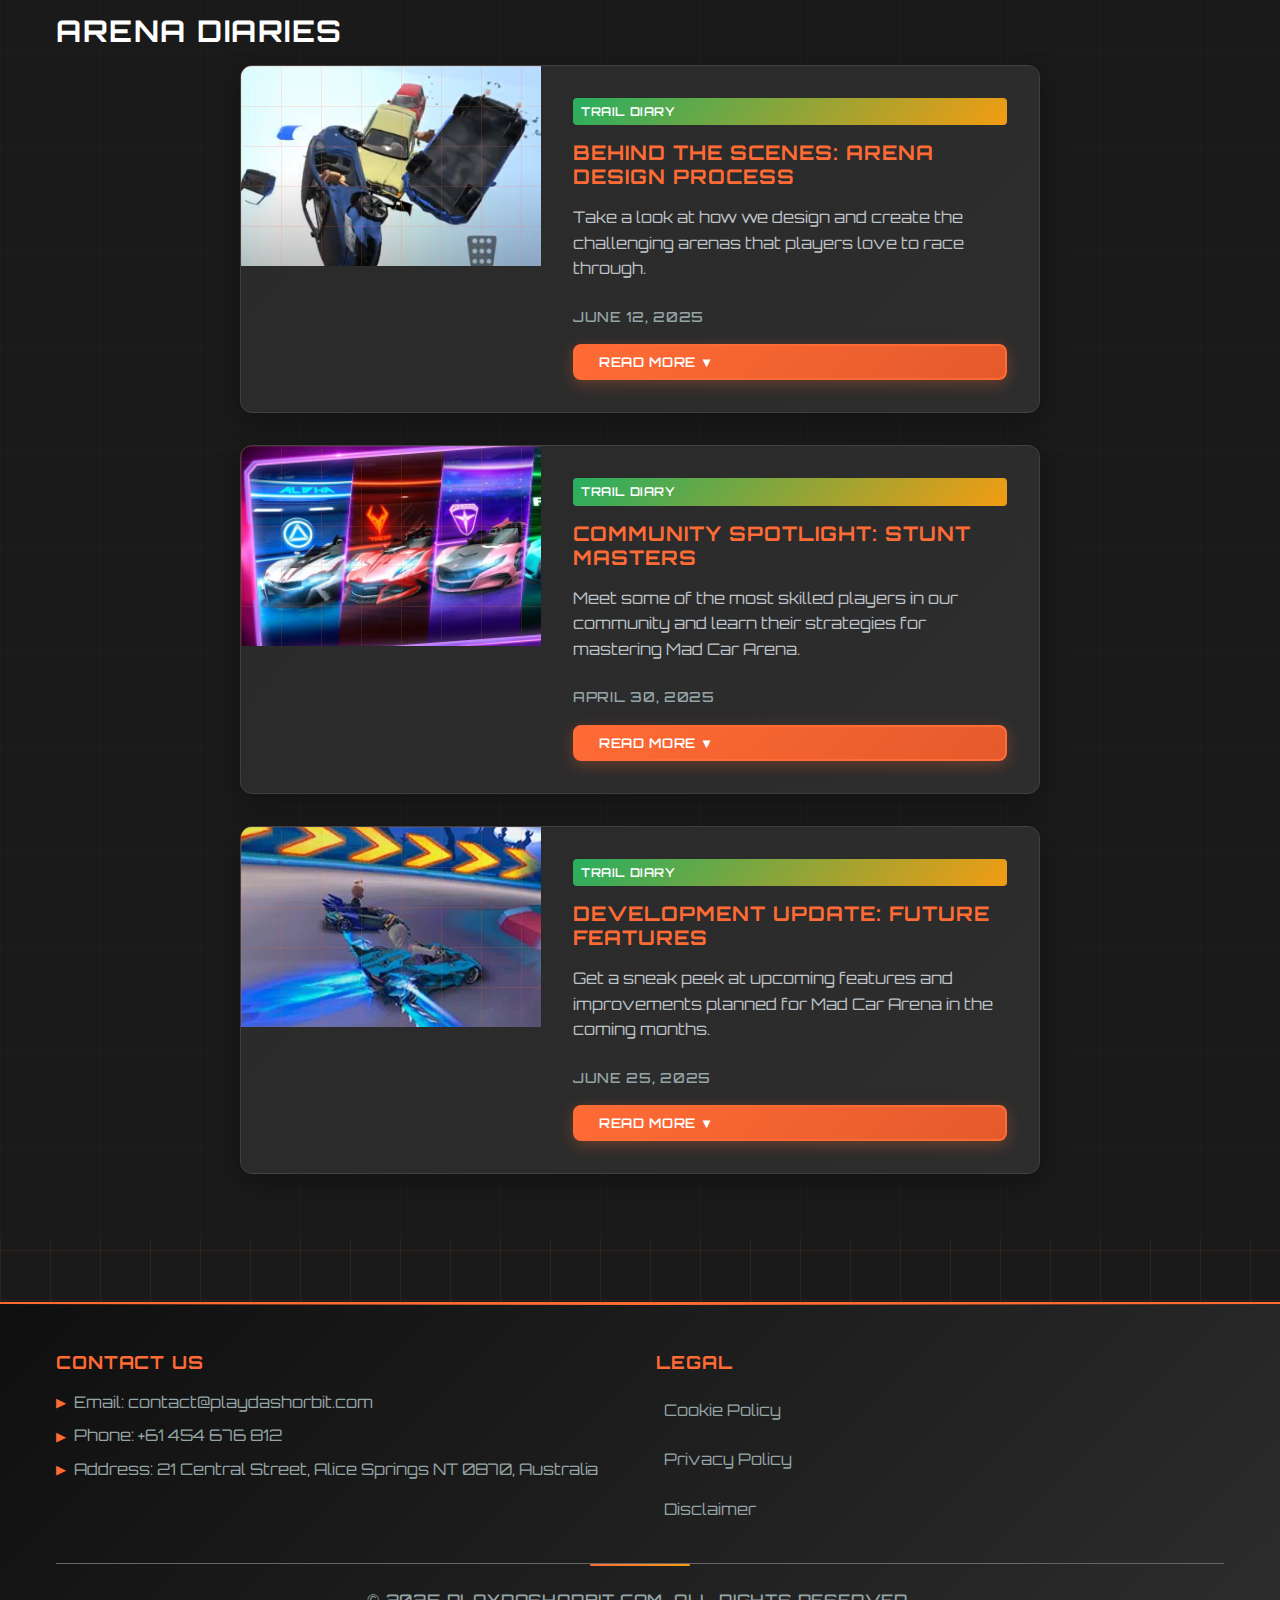
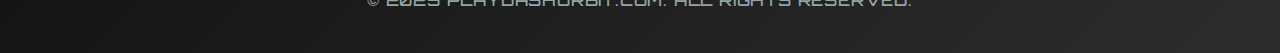
<file: mad-car-arena-news.html>
<!DOCTYPE html>
<html lang="en">
  <head>
    <meta charset="UTF-8" />
    <meta name="viewport" content="width=device-width, initial-scale=1.0" />
    <meta
      name="description"
      content="Stay updated with the latest Mad Car Arena news, including new arenas, stunt system updates, and future development plans."
    />
    <meta
      name="keywords"
      content="Mad Car Arena news, game updates, developer log, gaming community, arena diaries, stunt racing"
    />

    <title>PlayDashOrbit.com - News</title>
    <link rel="icon" type="image/x-icon" href="./car_assest/fav500.jpg" />
    <link rel="preconnect" href="https://fonts.googleapis.com" />
    <link rel="preconnect" href="https://fonts.gstatic.com" crossorigin />
    <link
      href="https://fonts.googleapis.com/css2?family=Orbitron:wght@400;500;600;700;800;900&display=swap"
      rel="stylesheet"
    />
    <link rel="stylesheet" href="./css/reset.css" />
    <link rel="stylesheet" href="./css/main.css" />
    <link rel="stylesheet" href="./css/header.css" />
    <link rel="stylesheet" href="./css/footer.css" />
    <link rel="stylesheet" href="./css/news.css" />
  </head>
  <body>
    <div id="header"></div>

    <!-- Main Content -->
    <main class="main">
      <!-- Hero Section -->
      <section class="page-hero">
        <div class="container">
          <h1 class="page-title">Latest News & Updates</h1>
          <p class="page-subtitle">
            Stay updated with the latest developments in Mad Car Arena
          </p>
        </div>
      </section>

      <!-- Game Updates Section -->
      <section id="game-updates" class="news-section">
        <div class="container">
          <h2 class="section-title" id="updates-title">Game Updates</h2>
          <div class="news-grid" id="updates-grid">
            <!-- Game updates will be loaded from JSON -->
          </div>
        </div>
      </section>

      <!-- Trail Diaries Section -->
      <section id="trail-diaries" class="news-section">
        <div class="container">
          <h2 class="section-title" id="diaries-title">Arena Diaries</h2>
          <div class="news-grid" id="diaries-grid">
            <!-- Trail diaries will be loaded from JSON -->
          </div>
        </div>
      </section>
    </main>

    <div id="footer"></div>

    <script type="module" src="./js/main.js"></script>
  </body>
</html>
</file>
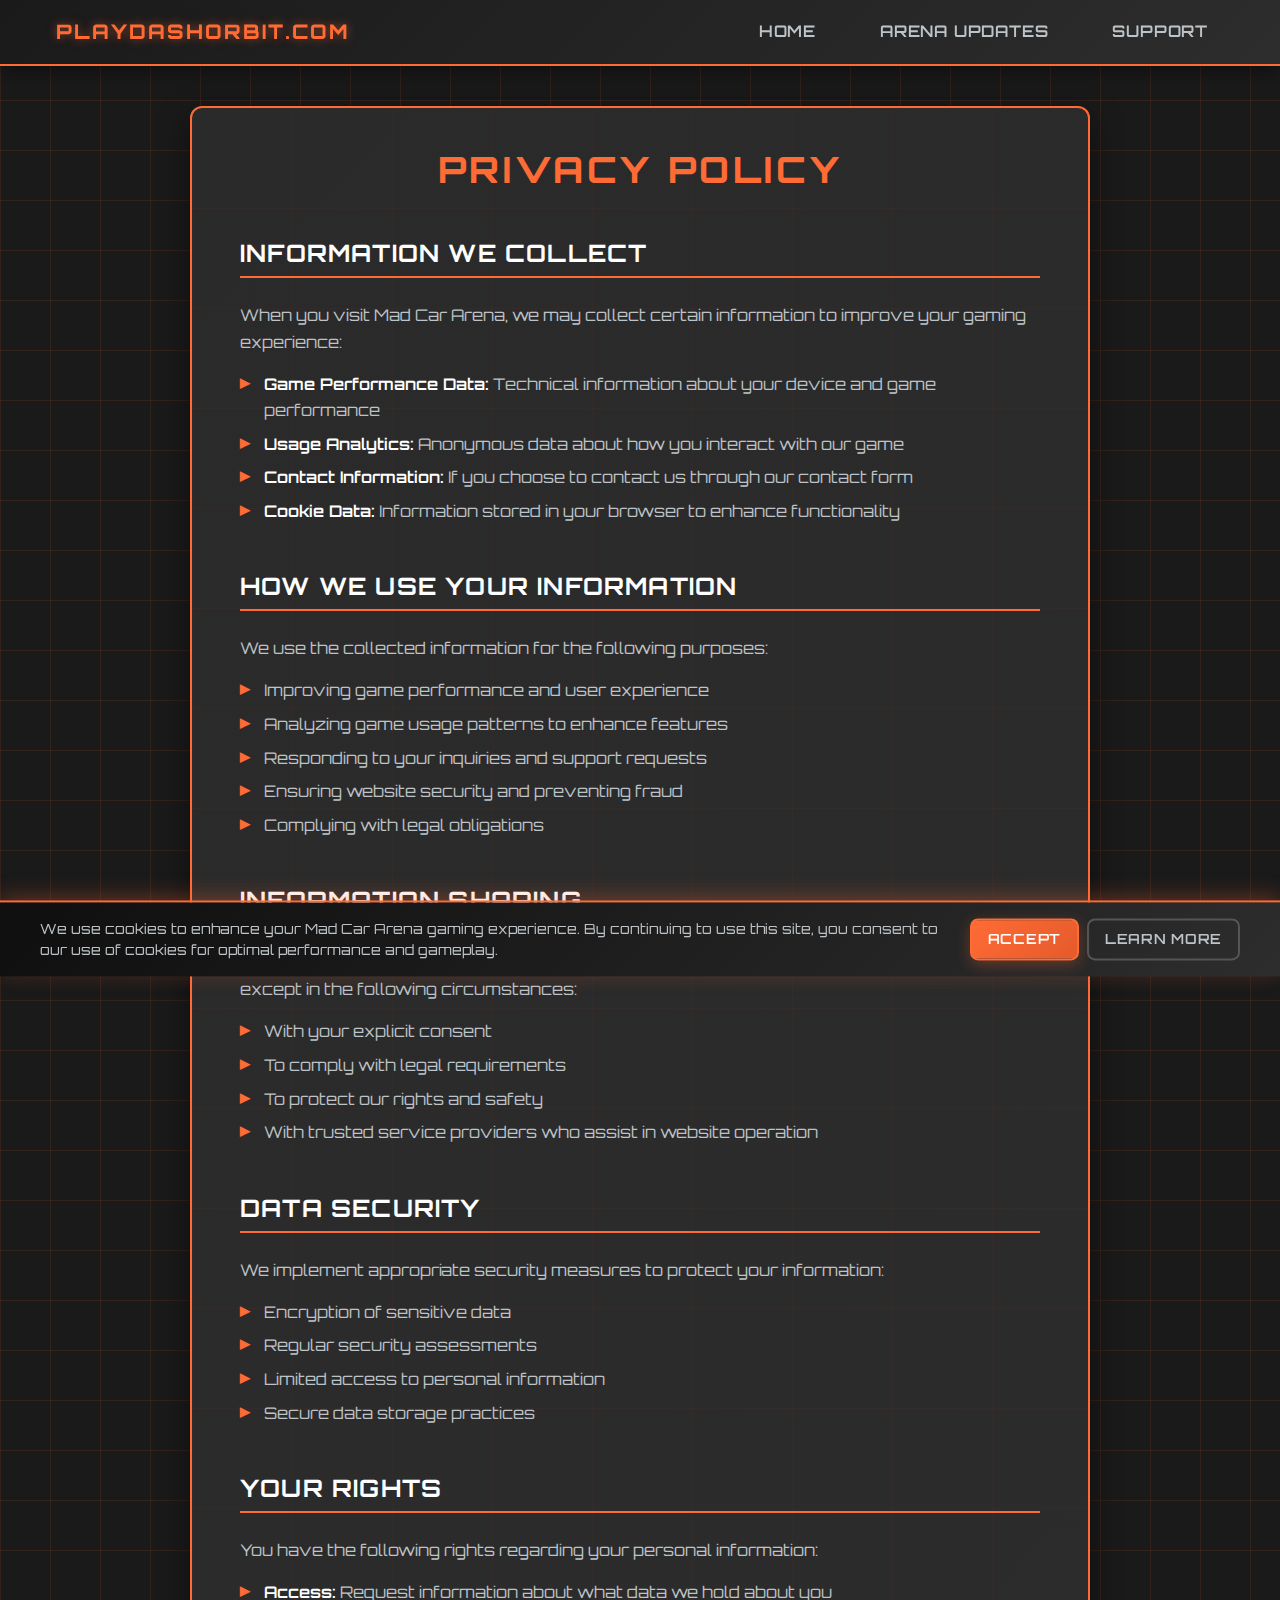
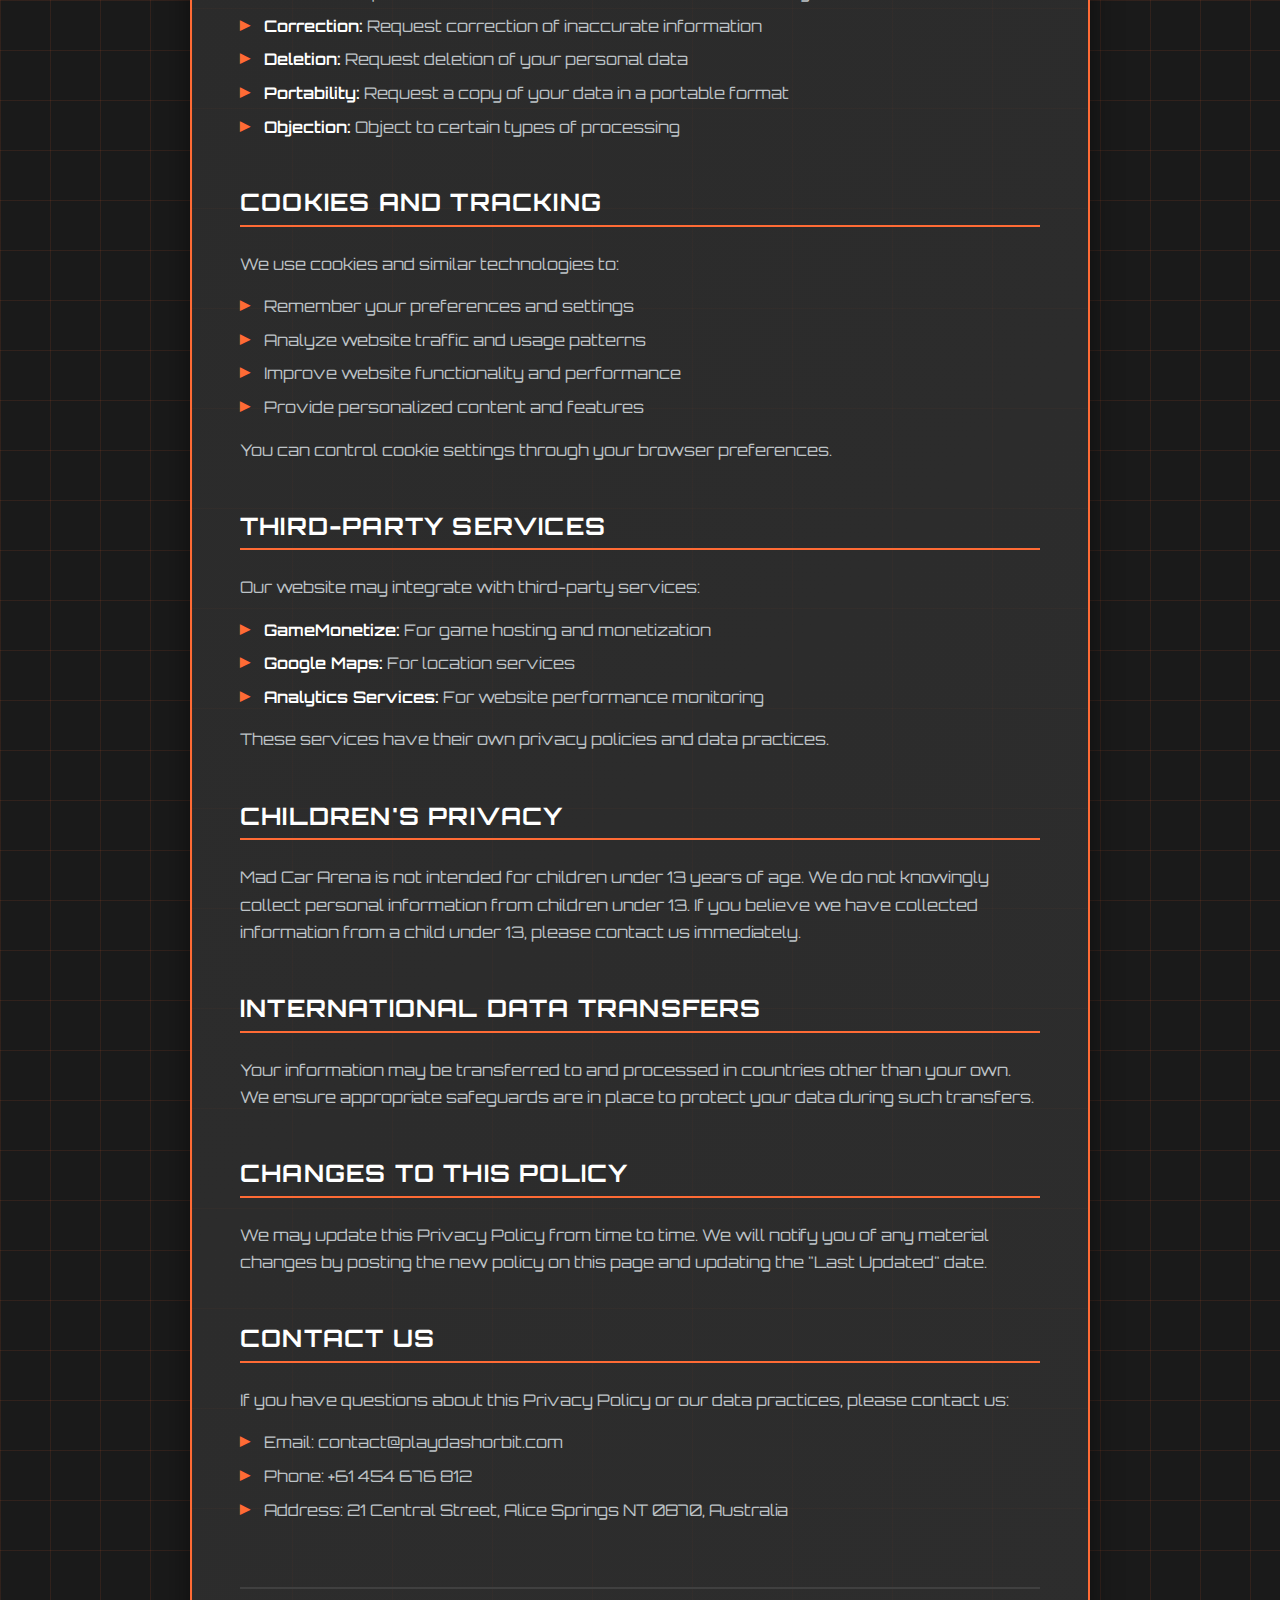
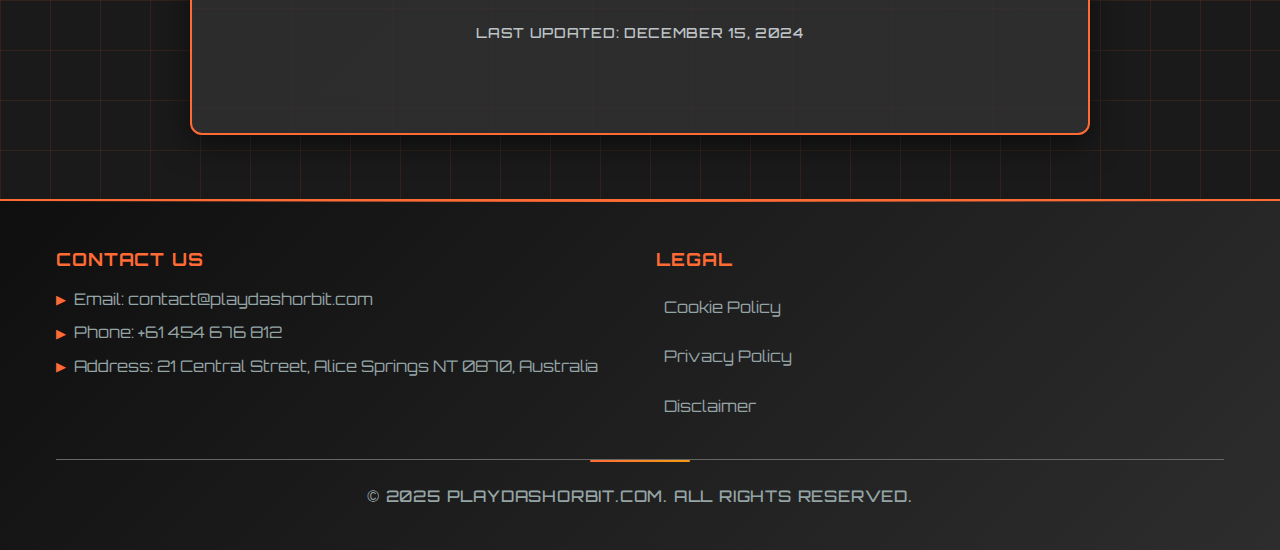
<file: mad-car-arena-privacy.html>
<!DOCTYPE html>
<html lang="en">
  <head>
    <meta charset="UTF-8" />
    <meta name="viewport" content="width=device-width, initial-scale=1.0" />
    <meta
      name="description"
      content="Read our Privacy Policy to understand how Mad Car Arena uses and protects your personal information."
    />
    <meta
      name="keywords"
      content="privacy policy, Mad Car Arena, data protection, personal information"
    />

    <title>PlayDashOrbit.com - Privacy Policy</title>
    <link rel="icon" type="image/x-icon" href="./car_assest/fav500.jpg" />
    <link rel="preconnect" href="https://fonts.googleapis.com" />
    <link rel="preconnect" href="https://fonts.gstatic.com" crossorigin />
    <link
      href="https://fonts.googleapis.com/css2?family=Orbitron:wght@400;500;600;700;800;900&display=swap"
      rel="stylesheet"
    />
    <link rel="stylesheet" href="./css/reset.css" />
    <link rel="stylesheet" href="./css/main.css" />
    <link rel="stylesheet" href="./css/header.css" />
    <link rel="stylesheet" href="./css/footer.css" />
    <link rel="stylesheet" href="./css/legal.css" />
  </head>
  <body>
    <div id="header"></div>

    <!-- Main Content -->
    <main class="main">
      <section class="legal-content">
        <div class="container">
          <h1 class="legal-title">Privacy Policy</h1>

          <div class="legal-section">
            <h2>Information We Collect</h2>
            <p>
              When you visit Mad Car Arena, we may collect certain information
              to improve your gaming experience:
            </p>
            <ul>
              <li>
                <strong>Game Performance Data:</strong> Technical information
                about your device and game performance
              </li>
              <li>
                <strong>Usage Analytics:</strong> Anonymous data about how you
                interact with our game
              </li>
              <li>
                <strong>Contact Information:</strong> If you choose to contact
                us through our contact form
              </li>
              <li>
                <strong>Cookie Data:</strong> Information stored in your browser
                to enhance functionality
              </li>
            </ul>
          </div>

          <div class="legal-section">
            <h2>How We Use Your Information</h2>
            <p>We use the collected information for the following purposes:</p>
            <ul>
              <li>Improving game performance and user experience</li>
              <li>Analyzing game usage patterns to enhance features</li>
              <li>Responding to your inquiries and support requests</li>
              <li>Ensuring website security and preventing fraud</li>
              <li>Complying with legal obligations</li>
            </ul>
          </div>

          <div class="legal-section">
            <h2>Information Sharing</h2>
            <p>
              We do not sell, trade, or otherwise transfer your personal
              information to third parties except in the following
              circumstances:
            </p>
            <ul>
              <li>With your explicit consent</li>
              <li>To comply with legal requirements</li>
              <li>To protect our rights and safety</li>
              <li>
                With trusted service providers who assist in website operation
              </li>
            </ul>
          </div>

          <div class="legal-section">
            <h2>Data Security</h2>
            <p>
              We implement appropriate security measures to protect your
              information:
            </p>
            <ul>
              <li>Encryption of sensitive data</li>
              <li>Regular security assessments</li>
              <li>Limited access to personal information</li>
              <li>Secure data storage practices</li>
            </ul>
          </div>

          <div class="legal-section">
            <h2>Your Rights</h2>
            <p>
              You have the following rights regarding your personal information:
            </p>
            <ul>
              <li>
                <strong>Access:</strong> Request information about what data we
                hold about you
              </li>
              <li>
                <strong>Correction:</strong> Request correction of inaccurate
                information
              </li>
              <li>
                <strong>Deletion:</strong> Request deletion of your personal
                data
              </li>
              <li>
                <strong>Portability:</strong> Request a copy of your data in a
                portable format
              </li>
              <li>
                <strong>Objection:</strong> Object to certain types of
                processing
              </li>
            </ul>
          </div>

          <div class="legal-section">
            <h2>Cookies and Tracking</h2>
            <p>We use cookies and similar technologies to:</p>
            <ul>
              <li>Remember your preferences and settings</li>
              <li>Analyze website traffic and usage patterns</li>
              <li>Improve website functionality and performance</li>
              <li>Provide personalized content and features</li>
            </ul>
            <p>
              You can control cookie settings through your browser preferences.
            </p>
          </div>

          <div class="legal-section">
            <h2>Third-Party Services</h2>
            <p>Our website may integrate with third-party services:</p>
            <ul>
              <li>
                <strong>GameMonetize:</strong> For game hosting and monetization
              </li>
              <li><strong>Google Maps:</strong> For location services</li>
              <li>
                <strong>Analytics Services:</strong> For website performance
                monitoring
              </li>
            </ul>
            <p>
              These services have their own privacy policies and data practices.
            </p>
          </div>

          <div class="legal-section">
            <h2>Children's Privacy</h2>
            <p>
              Mad Car Arena is not intended for children under 13 years of age.
              We do not knowingly collect personal information from children
              under 13. If you believe we have collected information from a
              child under 13, please contact us immediately.
            </p>
          </div>

          <div class="legal-section">
            <h2>International Data Transfers</h2>
            <p>
              Your information may be transferred to and processed in countries
              other than your own. We ensure appropriate safeguards are in place
              to protect your data during such transfers.
            </p>
          </div>

          <div class="legal-section">
            <h2>Changes to This Policy</h2>
            <p>
              We may update this Privacy Policy from time to time. We will
              notify you of any material changes by posting the new policy on
              this page and updating the "Last Updated" date.
            </p>
          </div>

          <div class="legal-section">
            <h2>Contact Us</h2>
            <p>
              If you have questions about this Privacy Policy or our data
              practices, please contact us:
            </p>
            <ul>
              <li>Email: contact@playdashorbit.com</li>
              <li>Phone: +61 454 676 812</li>
              <li>
                Address: 21 Central Street, Alice Springs NT 0870, Australia
              </li>
            </ul>
          </div>

          <div class="legal-section">
            <p class="legal-date">Last Updated: December 15, 2024</p>
          </div>
        </div>
      </section>
    </main>

    <div id="footer"></div>

    <script type="module" src="./js/main.js"></script>
  </body>
</html>
</file>
<file: css/main.css>
/* CSS Variables */
:root {
  /* Colors - Industrial Racing Theme */
  --primary-color: #ff6b35;
  --primary-dark: #e55a2b;
  --secondary-color: #2c3e50;
  --accent-color: #f39c12;
  --success-color: #27ae60;
  --error-color: #e74c3c;
  --warning-color: #f39c12;

  /* Background Colors */
  --bg-primary: #1a1a1a;
  --bg-secondary: #2d2d2d;
  --bg-dark: #0f0f0f;
  --bg-card: #2a2a2a;

  /* Text Colors */
  --text-primary: #ffffff;
  --text-secondary: #bdc3c7;
  --text-light: #95a5a6;
  --text-white: #ffffff;

  /* Border Colors */
  --border-light: #404040;
  --border-medium: #555555;
  --border-dark: #666666;

  /* Spacing */
  --spacing-xs: 0.25rem;
  --spacing-sm: 0.5rem;
  --spacing-md: 1rem;
  --spacing-lg: 1.5rem;
  --spacing-xl: 2rem;
  --spacing-2xl: 3rem;
  --spacing-3xl: 4rem;

  /* Border Radius */
  --radius-sm: 0.25rem;
  --radius-md: 0.5rem;
  --radius-lg: 0.75rem;
  --radius-xl: 1rem;

  /* Shadows */
  --shadow-sm: 0 1px 2px 0 rgb(0 0 0 / 0.3);
  --shadow-md: 0 4px 6px -1px rgb(0 0 0 / 0.4), 0 2px 4px -2px rgb(0 0 0 / 0.4);
  --shadow-lg: 0 10px 15px -3px rgb(0 0 0 / 0.4),
    0 4px 6px -4px rgb(0 0 0 / 0.4);
  --shadow-xl: 0 20px 25px -5px rgb(0 0 0 / 0.4),
    0 8px 10px -6px rgb(0 0 0 / 0.4);

  /* Transitions */
  --transition-fast: 0.15s ease-in-out;
  --transition-normal: 0.3s ease-in-out;
  --transition-slow: 0.5s ease-in-out;

  /* Typography */
  --font-size-xs: 0.75rem;
  --font-size-sm: 0.875rem;
  --font-size-base: 1rem;
  --font-size-lg: 1.125rem;
  --font-size-xl: 1.25rem;
  --font-size-2xl: 1.5rem;
  --font-size-3xl: 1.875rem;
  --font-size-4xl: 2.25rem;
  --font-size-5xl: 3rem;

  /* Container */
  --container-max-width: 1200px;
  --container-padding: var(--spacing-md);
}

/* Base Styles */
* {
  box-sizing: border-box;
}

body {
  background-color: var(--bg-primary);
  color: var(--text-primary);
  font-family: "Orbitron", -apple-system, BlinkMacSystemFont, "Segoe UI", Roboto,
    Oxygen, Ubuntu, Cantarell, sans-serif;
  overflow-x: hidden;
  /* Industrial grid pattern */
  background-image: linear-gradient(
      rgba(255, 107, 53, 0.1) 1px,
      transparent 1px
    ),
    linear-gradient(90deg, rgba(255, 107, 53, 0.1) 1px, transparent 1px);
  background-size: 50px 50px;
}

/* Container */
.container {
  max-width: var(--container-max-width);
  margin: 0 auto;
  padding: 0 var(--container-padding);
}

/* Typography */
h1,
h2,
h3,
h4,
h5,
h6 {
  font-weight: 700;
  line-height: 1.2;
  margin-bottom: var(--spacing-md);
  text-transform: uppercase;
  letter-spacing: 0.05em;
}

h1 {
  font-size: var(--font-size-4xl);
  color: var(--primary-color);
}
h2 {
  font-size: var(--font-size-3xl);
  color: var(--text-primary);
}
h3 {
  font-size: var(--font-size-2xl);
  color: var(--text-primary);
}
h4 {
  font-size: var(--font-size-xl);
  color: var(--text-primary);
}
h5 {
  font-size: var(--font-size-lg);
  color: var(--text-primary);
}
h6 {
  font-size: var(--font-size-base);
  color: var(--text-primary);
}

p {
  margin-bottom: var(--spacing-md);
  line-height: 1.6;
}

/* Buttons */
.btn-primary {
  background: linear-gradient(
    135deg,
    var(--primary-color),
    var(--primary-dark)
  );
  color: var(--text-white);
  padding: var(--spacing-sm) var(--spacing-lg);
  border-radius: var(--radius-md);
  font-weight: 600;
  transition: all var(--transition-fast);
  display: inline-block;
  text-align: center;
  min-width: 120px;
  text-transform: uppercase;
  letter-spacing: 0.05em;
  border: 2px solid var(--primary-color);
  box-shadow: 0 4px 15px rgba(255, 107, 53, 0.3);
}

.btn-primary:hover {
  background: linear-gradient(
    135deg,
    var(--primary-dark),
    var(--primary-color)
  );
  transform: translateY(-2px);
  box-shadow: 0 6px 20px rgba(255, 107, 53, 0.4);
}

.btn-secondary {
  background: transparent;
  color: var(--primary-color);
  border: 2px solid var(--primary-color);
  padding: var(--spacing-sm) var(--spacing-lg);
  border-radius: var(--radius-md);
  font-weight: 600;
  transition: all var(--transition-fast);
  display: inline-block;
  text-align: center;
  min-width: 120px;
  text-transform: uppercase;
  letter-spacing: 0.05em;
}

.btn-secondary:hover {
  background: var(--primary-color);
  color: var(--text-white);
  transform: translateY(-2px);
  box-shadow: 0 6px 20px rgba(255, 107, 53, 0.4);
}

/* Modal */
.modal {
  position: fixed;
  top: 0;
  left: 0;
  right: 0;
  bottom: 0;
  background-color: rgba(0, 0, 0, 0.8);
  display: flex;
  align-items: center;
  justify-content: center;
  z-index: 1002;
  opacity: 0;
  visibility: hidden;
  transition: all var(--transition-normal);
}

.modal.show {
  opacity: 1;
  visibility: visible;
}

.modal-content {
  background-color: var(--bg-card);
  border: 2px solid var(--primary-color);
  border-radius: var(--radius-lg);
  padding: var(--spacing-xl);
  max-width: 500px;
  width: 90%;
  position: relative;
  transform: translateY(-20px);
  transition: transform var(--transition-normal);
}

.modal.show .modal-content {
  transform: translateY(0);
}

.modal-header {
  display: flex;
  justify-content: space-between;
  align-items: center;
  margin-bottom: var(--spacing-lg);
  border-bottom: 1px solid var(--border-light);
  padding-bottom: var(--spacing-md);
}

.modal-close {
  background: none;
  border: none;
  font-size: 1.5rem;
  color: var(--text-secondary);
  cursor: pointer;
  padding: 0;
  width: 30px;
  height: 30px;
  display: flex;
  align-items: center;
  justify-content: center;
  border-radius: 50%;
  transition: all var(--transition-fast);
}

.modal-close:hover {
  background-color: var(--primary-color);
  color: var(--text-white);
}

.modal-body {
  margin-bottom: var(--spacing-lg);
}

.modal-footer {
  display: flex;
  justify-content: flex-end;
  gap: var(--spacing-md);
}

/* Responsive Design */
@media (max-width: 768px) {
  :root {
    --font-size-4xl: 2rem;
    --font-size-3xl: 1.75rem;
    --font-size-2xl: 1.5rem;
  }

  .nav {
    display: none;
  }

  .mobile-menu-toggle {
    display: block;
  }

  .cookie-content {
    flex-direction: column;
    gap: var(--spacing-md);
  }

  .cookie-buttons {
    flex-direction: column;
    width: 100%;
  }

  .footer-content {
    grid-template-columns: 1fr;
    gap: var(--spacing-xl);
  }
}

@media (max-width: 360px) {
  .container {
    padding: 0 var(--spacing-sm);
  }

  .btn-primary,
  .btn-secondary {
    min-width: 100px;
    padding: var(--spacing-sm) var(--spacing-md);
  }
}
</file>
<file: css/header.css>
/* Header Styles */

/* Cookie Bar */
.cookie-bar {
  position: fixed;
  bottom: 0;
  left: 0;
  right: 0;
  background: linear-gradient(135deg, var(--bg-dark), var(--bg-secondary));
  color: var(--text-white);
  padding: var(--spacing-md);
  z-index: 1001;
  transform: translateY(100%);
  transition: transform var(--transition-normal);
  border-top: 2px solid var(--primary-color);
  box-shadow: 0 -4px 20px rgba(255, 107, 53, 0.3);
}

.cookie-bar.show {
  transform: translateY(0);
}

.cookie-content {
  display: flex;
  align-items: center;
  justify-content: space-between;
  gap: var(--spacing-lg);
  max-width: var(--container-max-width);
  margin: 0 auto;
}

.cookie-content p {
  margin: 0;
  font-size: var(--font-size-sm);
  line-height: 1.5;
  color: var(--text-secondary);
  flex: 1;
}

.cookie-buttons {
  display: flex;
  gap: var(--spacing-sm);
  flex-shrink: 0;
}

.cookie-buttons .btn-primary {
  background: linear-gradient(
    135deg,
    var(--primary-color),
    var(--primary-dark)
  );
  border: 2px solid var(--primary-color);
  font-size: var(--font-size-sm);
  padding: var(--spacing-sm) var(--spacing-md);
  min-width: 80px;
}

.cookie-buttons .btn-secondary {
  background: transparent;
  border: 2px solid var(--border-medium);
  color: var(--text-secondary);
  font-size: var(--font-size-sm);
  padding: var(--spacing-sm) var(--spacing-md);
  min-width: 80px;
}

.cookie-buttons .btn-secondary:hover {
  border-color: var(--primary-color);
  color: var(--primary-color);
}

/* Header */
.header {
  background: linear-gradient(135deg, var(--bg-primary), var(--bg-secondary));
  box-shadow: 0 4px 20px rgba(0, 0, 0, 0.5);
  position: sticky;
  top: 0;
  z-index: 1000;
  transition: all var(--transition-normal);
  border-bottom: 2px solid var(--primary-color);
}

.header-content {
  display: flex;
  align-items: center;
  justify-content: space-between;
  padding: var(--spacing-md) 0;
}

.logo-text {
  font-size: var(--font-size-xl);
  font-weight: 800;
  color: var(--primary-color);
  text-transform: uppercase;
  letter-spacing: 0.1em;
  text-shadow: 0 0 10px rgba(255, 107, 53, 0.5);
}

.logo-link {
  text-decoration: none;
  transition: all var(--transition-fast);
}

.logo-link:hover .logo-text {
  color: var(--accent-color);
  text-shadow: 0 0 15px rgba(243, 156, 18, 0.7);
}

.nav-list {
  display: flex;
  gap: var(--spacing-xl);
  list-style: none;
  margin: 0;
  padding: 0;
}

.nav-link {
  color: var(--text-secondary);
  font-weight: 600;
  text-transform: uppercase;
  letter-spacing: 0.05em;
  transition: all var(--transition-fast);
  position: relative;
  text-decoration: none;
  padding: var(--spacing-sm) var(--spacing-md);
  border-radius: var(--radius-md);
}

.nav-link:hover,
.nav-link.active {
  color: var(--primary-color);
  background: rgba(255, 107, 53, 0.1);
  transform: translateY(-1px);
}

.nav-link.active::after {
  content: "";
  position: absolute;
  bottom: -2px;
  left: 50%;
  transform: translateX(-50%);
  width: 80%;
  height: 2px;
  background: linear-gradient(90deg, var(--primary-color), var(--accent-color));
  border-radius: 1px;
}

.mobile-menu-toggle {
  display: none;
  flex-direction: column;
  gap: 4px;
  padding: var(--spacing-sm);
  background: transparent;
  border: none;
  cursor: pointer;
  border-radius: var(--radius-sm);
  transition: all var(--transition-fast);
}

.mobile-menu-toggle:hover {
  background: rgba(255, 107, 53, 0.1);
}

.hamburger-line {
  width: 24px;
  height: 3px;
  background: linear-gradient(90deg, var(--primary-color), var(--accent-color));
  transition: all var(--transition-fast);
  border-radius: 2px;
}

.mobile-menu-toggle:hover .hamburger-line {
  background: var(--primary-color);
}

/* Mobile Menu */
.mobile-menu {
  position: fixed;
  top: 0;
  left: 0;
  right: 0;
  bottom: 0;
  background: linear-gradient(135deg, var(--bg-dark), var(--bg-primary));
  z-index: 999;
  display: flex;
  flex-direction: column;
  align-items: center;
  justify-content: center;
  transform: translateX(-100%);
  transition: transform var(--transition-normal);
}

.mobile-menu.show {
  transform: translateX(0);
}

.mobile-menu-list {
  list-style: none;
  margin: 0;
  padding: 0;
  display: flex;
  flex-direction: column;
  gap: var(--spacing-xl);
  text-align: center;
}

.mobile-menu-link {
  color: var(--text-primary);
  font-size: var(--font-size-xl);
  font-weight: 700;
  text-transform: uppercase;
  letter-spacing: 0.1em;
  text-decoration: none;
  transition: all var(--transition-fast);
  padding: var(--spacing-md);
  border-radius: var(--radius-md);
}

.mobile-menu-link:hover {
  color: var(--primary-color);
  background: rgba(255, 107, 53, 0.1);
  transform: scale(1.05);
}

.mobile-menu-close {
  position: absolute;
  top: var(--spacing-lg);
  right: var(--spacing-lg);
  background: none;
  border: none;
  color: var(--text-primary);
  font-size: 2rem;
  cursor: pointer;
  padding: var(--spacing-sm);
  border-radius: 50%;
  transition: all var(--transition-fast);
}

.mobile-menu-close:hover {
  background: var(--primary-color);
  color: var(--text-white);
}

/* Responsive Design */
@media (max-width: 768px) {
  .nav {
    display: none;
  }

  .mobile-menu-toggle {
    display: flex;
  }

  .cookie-content {
    flex-direction: column;
    gap: var(--spacing-md);
  }

  .cookie-buttons {
    flex-direction: column;
    width: 100%;
  }
}
</file>
<file: css/footer.css>
/* Footer Styles */

.footer {
  background: linear-gradient(135deg, var(--bg-dark), var(--bg-secondary));
  color: var(--text-white);
  padding: var(--spacing-2xl) 0 var(--spacing-lg);
  margin-top: var(--spacing-3xl);
  border-top: 2px solid var(--primary-color);
  position: relative;
}

.footer::before {
  content: "";
  position: absolute;
  top: 0;
  left: 0;
  right: 0;
  height: 1px;
  background: linear-gradient(
    90deg,
    transparent,
    var(--primary-color),
    transparent
  );
}

.footer-content {
  display: grid;
  grid-template-columns: repeat(auto-fit, minmax(250px, 1fr));
  gap: var(--spacing-xl);
  margin-bottom: var(--spacing-xl);
}

.footer-title {
  color: var(--primary-color);
  margin-bottom: var(--spacing-md);
  font-weight: 700;
  text-transform: uppercase;
  letter-spacing: 0.05em;
  font-size: var(--font-size-lg);
}

.contact-item {
  margin-bottom: var(--spacing-sm);
  color: var(--text-light);
  display: flex;
  align-items: center;
  gap: var(--spacing-sm);
  transition: all var(--transition-fast);
}

.contact-item:hover {
  color: var(--text-white);
  transform: translateX(5px);
}

.contact-item::before {
  content: "▶";
  color: var(--primary-color);
  font-size: 0.8em;
}

.footer-links {
  display: flex;
  flex-direction: column;
  gap: var(--spacing-sm);
  list-style: none;
  margin: 0;
  padding: 0;
}

.footer-link {
  color: var(--text-light);
  transition: all var(--transition-fast);
  text-decoration: none;
  padding: var(--spacing-sm);
  border-radius: var(--radius-sm);
  display: inline-block;
}

.footer-link:hover {
  color: var(--primary-color);
  background: rgba(255, 107, 53, 0.1);
  transform: translateX(5px);
}

.footer-bottom {
  border-top: 1px solid var(--border-dark);
  padding-top: var(--spacing-lg);
  text-align: center;
  color: var(--text-light);
  position: relative;
}

.footer-bottom::before {
  content: "";
  position: absolute;
  top: 0;
  left: 50%;
  transform: translateX(-50%);
  width: 100px;
  height: 2px;
  background: linear-gradient(90deg, var(--primary-color), var(--accent-color));
  border-radius: 1px;
}

.copyright {
  font-weight: 500;
  text-transform: uppercase;
  letter-spacing: 0.05em;
}

/* Responsive Design */
@media (max-width: 768px) {
  .footer-content {
    grid-template-columns: 1fr;
    gap: var(--spacing-xl);
  }

  .footer-title {
    text-align: center;
  }

  .contact-item {
    justify-content: center;
  }

  .footer-links {
    align-items: center;
  }
}
</file>
<file: css/home.css>
/* Home Page Styles */

/* Hero Section */
.hero {
  min-height: 520px;
  padding: var(--spacing-4xl) 0 var(--spacing-4xl) 0;
  display: flex;
  align-items: center;
  background: var(--bg-primary) !important;
  position: relative;
}

.hero::before {
  content: "";
  position: absolute;
  top: 0;
  left: 0;
  right: 0;
  bottom: 0;
  background: url('data:image/svg+xml,<svg xmlns="http://www.w3.org/2000/svg" viewBox="0 0 100 100"><defs><pattern id="grid" width="10" height="10" patternUnits="userSpaceOnUse"><path d="M 10 0 L 0 0 0 10" fill="none" stroke="rgba(255,107,53,0.2)" stroke-width="0.5"/></pattern></defs><rect width="100" height="100" fill="url(%23grid)"/></svg>');
  opacity: 0.3;
}

.hero-content {
  position: relative;
  z-index: 1;
  max-width: 800px;
  margin: 0 auto;
  text-align: center;
}

.hero-title {
  font-size: 4rem;
  font-weight: 900;
  letter-spacing: 0.1em;
  text-shadow: 0 4px 24px rgba(255, 107, 53, 0.3),
    0 0 20px rgba(255, 107, 53, 0.2);
  background: linear-gradient(
    90deg,
    var(--primary-color) 30%,
    var(--accent-color) 70%
  );
  -webkit-background-clip: text;
  -webkit-text-fill-color: transparent;
  background-clip: text;
  text-fill-color: transparent;
  margin-bottom: var(--spacing-lg);
  text-transform: uppercase;
}

.hero-description {
  position: relative;
  background: rgba(42, 42, 42, 0.8);
  box-shadow: 0 4px 24px 0 rgba(0, 0, 0, 0.3);
  border-radius: 12px;
  padding: 1.1rem 2.2rem;
  display: inline-block;
  margin-bottom: 0.2rem;
  border: 1px solid var(--primary-color);
  color: var(--text-white);
  backdrop-filter: blur(10px);
}

.hero-btn {
  font-size: var(--font-size-lg);
  padding: var(--spacing-md) var(--spacing-xl);
  min-width: 160px;
  display: inline-block;
  margin-left: auto;
  margin-right: auto;
  text-transform: uppercase;
  font-weight: 700;
  letter-spacing: 0.1em;
}

/* Hero Section with blurred image background */
.hero-bg {
  position: relative;
  overflow: hidden;
  background: var(--bg-primary) !important;
}
.hero-bg::before {
  content: "";
  position: absolute;
  top: 0;
  left: 0;
  width: 100%;
  height: 100%;
  background: url("../car_assest/hiro.jpg") center center/cover no-repeat;
  filter: blur(8px) brightness(0.3);
  z-index: 0;
  opacity: 0.8;
  /* Mask for blurred edges */
  mask-image: radial-gradient(
    circle at 50% 50%,
    rgba(0, 0, 0, 1) 60%,
    rgba(0, 0, 0, 0) 100%
  );
  -webkit-mask-image: radial-gradient(
    circle at 50% 50%,
    rgba(0, 0, 0, 1) 60%,
    rgba(0, 0, 0, 0) 100%
  );
}
.hero-bg .hero-content {
  position: relative;
  z-index: 1;
}

.hero-hr {
  border: none;
  height: 4px;
  width: 120px;
  margin: 0.2rem auto 2rem auto;
  border-radius: 2px;
  background: linear-gradient(
    90deg,
    var(--primary-color) 0%,
    var(--accent-color) 100%
  );
  opacity: 0.8;
  box-shadow: 0 0 10px rgba(255, 107, 53, 0.5);
}

/* Game Section */
.game-section {
  padding: var(--spacing-3xl) 0;
  background: linear-gradient(135deg, var(--bg-secondary), var(--bg-dark));
  position: relative;
}

.game-section::before {
  content: "";
  position: absolute;
  top: 0;
  left: 0;
  right: 0;
  bottom: 0;
  background: linear-gradient(rgba(255, 107, 53, 0.05) 1px, transparent 1px),
    linear-gradient(90deg, rgba(255, 107, 53, 0.05) 1px, transparent 1px);
  background-size: 50px 50px;
  pointer-events: none;
}

.game-wrapper {
  max-width: 1000px;
  margin: 0 auto;
  border-radius: var(--radius-lg);
  overflow: hidden;
  box-shadow: 0 10px 30px rgba(0, 0, 0, 0.5);
  border: 2px solid var(--primary-color);
  position: relative;
}

.game-iframe {
  width: 100%;
  height: 600px;
  background-color: var(--bg-primary);
  border-radius: var(--radius-lg);
  transition: all var(--transition-normal);
}

.game-iframe:hover {
  transform: scale(1.01);
  box-shadow: 0 15px 40px rgba(255, 107, 53, 0.3);
}

/* Features Section */
.features {
  padding: var(--spacing-3xl) 0;
  background: var(--bg-primary);
  position: relative;
}

.features::before {
  content: "";
  position: absolute;
  top: 0;
  left: 0;
  right: 0;
  bottom: 0;
  background: linear-gradient(rgba(255, 107, 53, 0.03) 1px, transparent 1px),
    linear-gradient(90deg, rgba(255, 107, 53, 0.03) 1px, transparent 1px);
  background-size: 100px 100px;
  pointer-events: none;
}

.section-title {
  text-align: center;
  margin-bottom: var(--spacing-2xl);
  color: var(--text-primary);
  position: relative;
}

.section-title::after {
  content: "";
  position: absolute;
  bottom: -10px;
  left: 50%;
  transform: translateX(-50%);
  width: 80px;
  height: 3px;
  background: linear-gradient(90deg, var(--primary-color), var(--accent-color));
  border-radius: 2px;
}

.features-grid {
  display: grid;
  grid-template-columns: repeat(auto-fit, minmax(300px, 1fr));
  gap: var(--spacing-xl);
  position: relative;
  z-index: 1;
}

.feature-card {
  background: linear-gradient(135deg, var(--bg-card), var(--bg-secondary));
  padding: var(--spacing-xl);
  border-radius: var(--radius-lg);
  box-shadow: 0 8px 25px rgba(0, 0, 0, 0.3);
  text-align: center;
  transition: all var(--transition-normal);
  border: 1px solid var(--border-light);
  position: relative;
  overflow: hidden;
}

.feature-card::before {
  content: "";
  position: absolute;
  top: 0;
  left: -100%;
  width: 100%;
  height: 100%;
  background: linear-gradient(
    90deg,
    transparent,
    rgba(255, 107, 53, 0.1),
    transparent
  );
  transition: left 0.5s ease;
}

.feature-card:hover {
  transform: translateY(-8px);
  box-shadow: 0 15px 35px rgba(255, 107, 53, 0.2);
  border-color: var(--primary-color);
}

.feature-card:hover::before {
  left: 100%;
}

.feature-icon {
  font-size: 3rem;
  margin-bottom: var(--spacing-md);
  display: block;
  filter: drop-shadow(0 0 10px rgba(255, 107, 53, 0.3));
}

.feature-title {
  color: var(--primary-color);
  font-weight: 700;
  margin-bottom: var(--spacing-md);
  text-transform: uppercase;
  letter-spacing: 0.05em;
}

.feature-description {
  color: var(--text-secondary);
  line-height: 1.6;
}

/* How to Play Section */
.how-to-play {
  padding: var(--spacing-3xl) 0;
  background: linear-gradient(135deg, var(--bg-secondary), var(--bg-dark));
}

.how-to-play-content {
  position: relative;
  z-index: 1;
}

.how-to-play-grid {
  display: grid;
  grid-template-columns: repeat(auto-fit, minmax(300px, 1fr));
  gap: var(--spacing-xl);
}

@media (min-width: 1280px) {
  .how-to-play-grid {
    grid-template-columns: repeat(3, 1fr);
  }
}

.how-to-item {
  background: linear-gradient(135deg, var(--bg-card), var(--bg-secondary));
  padding: var(--spacing-xl);
  border-radius: var(--radius-lg);
  box-shadow: 0 8px 25px rgba(0, 0, 0, 0.3);
  border: 1px solid var(--border-light);
  transition: all var(--transition-normal);
}

.how-to-item:hover {
  transform: translateY(-5px);
  box-shadow: 0 12px 30px rgba(255, 107, 53, 0.2);
  border-color: var(--primary-color);
}

.how-to-title {
  color: var(--primary-color);
  font-weight: 700;
  margin-bottom: var(--spacing-md);
  text-transform: uppercase;
  letter-spacing: 0.05em;
}

.how-to-description {
  color: var(--text-secondary);
  margin-bottom: var(--spacing-lg);
  line-height: 1.6;
}

.how-to-list {
  list-style: none;
  padding: 0;
}

.how-to-list li {
  color: var(--text-light);
  margin-bottom: var(--spacing-sm);
  padding-left: var(--spacing-lg);
  position: relative;
  line-height: 1.6;
}

.how-to-list li::before {
  content: "▶";
  position: absolute;
  left: 0;
  color: var(--primary-color);
  font-weight: bold;
  font-size: 0.8em;
}

/* Track Section */
.track {
  padding: var(--spacing-3xl) 0;
  background: var(--bg-primary);
  position: relative;
}

.track-content {
  display: grid;
  grid-template-columns: 1fr 1fr;
  gap: var(--spacing-2xl);
  align-items: center;
}

.track-text {
  position: relative;
  z-index: 1;
}

.track-title {
  color: var(--primary-color);
}

.track-description {
  color: var(--text-secondary);
  line-height: 1.6;
  margin-bottom: var(--spacing-lg);
}

.track-description-bg {
  background: linear-gradient(
    135deg,
    rgba(42, 42, 42, 0.8),
    rgba(45, 45, 45, 0.8)
  );
  padding: var(--spacing-lg);
  border-radius: var(--radius-lg);
  border: 1px solid var(--border-light);
  backdrop-filter: blur(10px);
}

.track-features {
  display: flex;
  flex-direction: column;
  gap: var(--spacing-md);
}

.track-feature {
  display: flex;
  align-items: center;
  gap: var(--spacing-md);
  padding: var(--spacing-md);
  background: rgba(255, 107, 53, 0.1);
  border-radius: var(--radius-md);
  border: 1px solid rgba(255, 107, 53, 0.2);
  transition: all var(--transition-fast);
}

.track-feature:hover {
  background: rgba(255, 107, 53, 0.2);
  transform: translateX(5px);
}

.track-feature-icon {
  font-size: 1.5rem;
  color: var(--primary-color);
}

.track-feature-text {
  color: var(--text-light);
  font-weight: 500;
}

.track-visual {
  display: flex;
  justify-content: center;
  align-items: center;
  position: relative;
}

.track-placeholder {
  text-align: center;
  padding: var(--spacing-xl);
  background: linear-gradient(135deg, var(--bg-card), var(--bg-secondary));
  border-radius: var(--radius-lg);
  box-shadow: 0 8px 25px rgba(0, 0, 0, 0.3);
  border: 2px solid var(--primary-color);
  transition: all var(--transition-normal);
  position: relative;
  overflow: hidden;
}

.track-placeholder::before {
  content: "";
  position: absolute;
  top: 0;
  left: 0;
  right: 0;
  bottom: 0;
  background: linear-gradient(
    45deg,
    transparent 30%,
    rgba(255, 107, 53, 0.1) 50%,
    transparent 70%
  );
  animation: shimmer 2s infinite;
}

@keyframes shimmer {
  0% {
    transform: translateX(-100%);
  }
  100% {
    transform: translateX(100%);
  }
}

.track-icon {
  margin-bottom: var(--spacing-md);
  border-radius: var(--radius-md);
  overflow: hidden;
  box-shadow: 0 4px 15px rgba(0, 0, 0, 0.3);
}

.track-placeholder p {
  color: var(--primary-color);
  font-weight: 600;
  text-transform: uppercase;
  letter-spacing: 0.05em;
  margin: 0;
}

/* Reviews Section */
.reviews {
  padding: var(--spacing-3xl) 0;
  background: linear-gradient(135deg, var(--bg-secondary), var(--bg-dark));
}

.reviews-grid {
  display: grid;
  grid-template-columns: repeat(auto-fit, minmax(300px, 1fr));
  gap: var(--spacing-xl);
}

.review-card {
  background: linear-gradient(135deg, var(--bg-card), var(--bg-secondary));
  padding: var(--spacing-xl);
  border-radius: var(--radius-lg);
  box-shadow: 0 8px 25px rgba(0, 0, 0, 0.3);
  border: 1px solid var(--border-light);
  transition: all var(--transition-normal);
  position: relative;
}

.review-card:hover {
  transform: translateY(-5px);
  box-shadow: 0 12px 30px rgba(255, 107, 53, 0.2);
  border-color: var(--primary-color);
}

.review-header {
  display: flex;
  align-items: center;
  gap: var(--spacing-md);
  margin-bottom: var(--spacing-md);
}

.review-avatar {
  width: 50px;
  height: 50px;
  border-radius: 50%;
  background: linear-gradient(
    135deg,
    var(--primary-color),
    var(--accent-color)
  );
  display: flex;
  align-items: center;
  justify-content: center;
  color: var(--text-white);
  font-weight: 700;
  font-size: 1.2rem;
  text-transform: uppercase;
}

.review-info {
  flex: 1;
}

.review-name {
  color: var(--primary-color);
  font-weight: 600;
  margin-bottom: var(--spacing-xs);
  text-transform: uppercase;
  letter-spacing: 0.05em;
}

.review-rating {
  color: var(--accent-color);
  font-size: 0.9rem;
}

.review-text {
  color: var(--text-secondary);
  line-height: 1.6;
  font-style: italic;
}

/* Responsive Design */
@media (max-width: 768px) {
  .hero-title {
    font-size: 2.5rem;
  }

  .hero-description {
    padding: 1rem 1.5rem;
  }

  .game-iframe {
    height: 400px;
  }

  .track-content {
    grid-template-columns: 1fr;
    gap: var(--spacing-xl);
  }

  .track-text {
    order: 1;
  }

  .track-visual {
    order: 2;
  }

  .track-placeholder {
    padding: var(--spacing-lg);
  }
}

@media (max-width: 480px) {
  .game-iframe {
    height: 300px;
  }
}

@media (max-width: 360px) {
  .hero-title {
    font-size: 2rem;
  }

  .game-iframe {
    height: 250px;
  }

  .features-grid,
  .how-to-play-grid,
  .reviews-grid {
    grid-template-columns: 1fr;
  }
}
</file>
<file: css/contact.css>
/* Contact Page Styles */

/* Page Hero */
.page-hero {
  background: linear-gradient(
    135deg,
    var(--bg-dark) 0%,
    var(--bg-secondary) 100%
  );
  color: var(--text-white);
  padding: var(--spacing-3xl) 0;
  text-align: center;
  position: relative;
  border-bottom: 2px solid var(--primary-color);
}

.page-hero::before {
  content: "";
  position: absolute;
  top: 0;
  left: 0;
  right: 0;
  bottom: 0;
  background: linear-gradient(rgba(255, 107, 53, 0.05) 1px, transparent 1px),
    linear-gradient(90deg, rgba(255, 107, 53, 0.05) 1px, transparent 1px);
  background-size: 50px 50px;
  pointer-events: none;
}

.page-title {
  font-size: var(--font-size-4xl);
  font-weight: 800;
  margin-bottom: var(--spacing-md);
  text-shadow: 0 2px 4px rgba(0, 0, 0, 0.3);
  color: var(--primary-color);
  text-transform: uppercase;
  letter-spacing: 0.1em;
  position: relative;
  z-index: 1;
}

.page-subtitle {
  font-size: var(--font-size-lg);
  opacity: 0.9;
  max-width: 600px;
  margin: 0 auto;
  position: relative;
  z-index: 1;
}

/* Contact Info Section */
.contact-info-section {
  padding: var(--spacing-3xl) 0;
  background: var(--bg-primary);
  position: relative;
}

.contact-info-section::before {
  content: "";
  position: absolute;
  top: 0;
  left: 0;
  right: 0;
  bottom: 0;
  background: linear-gradient(rgba(255, 107, 53, 0.03) 1px, transparent 1px),
    linear-gradient(90deg, rgba(255, 107, 53, 0.03) 1px, transparent 1px);
  background-size: 100px 100px;
  pointer-events: none;
}

.contact-grid {
  display: grid;
  grid-template-columns: repeat(auto-fit, minmax(250px, 1fr));
  gap: var(--spacing-xl);
  position: relative;
  z-index: 1;
}

.contact-card {
  background: linear-gradient(135deg, var(--bg-card), var(--bg-secondary));
  padding: var(--spacing-xl);
  border-radius: var(--radius-lg);
  box-shadow: 0 8px 25px rgba(0, 0, 0, 0.3);
  text-align: center;
  transition: all var(--transition-normal);
  border: 1px solid var(--border-light);
  position: relative;
  overflow: hidden;
}

.contact-card::before {
  content: "";
  position: absolute;
  top: 0;
  left: -100%;
  width: 100%;
  height: 100%;
  background: linear-gradient(
    90deg,
    transparent,
    rgba(255, 107, 53, 0.1),
    transparent
  );
  transition: left 0.5s ease;
}

.contact-card:hover {
  transform: translateY(-8px);
  box-shadow: 0 15px 35px rgba(255, 107, 53, 0.2);
  border-color: var(--primary-color);
}

.contact-card:hover::before {
  left: 100%;
}

.contact-icon {
  font-size: 3rem;
  margin-bottom: var(--spacing-md);
  color: var(--primary-color);
  filter: drop-shadow(0 0 10px rgba(255, 107, 53, 0.3));
}

.contact-title {
  font-size: var(--font-size-lg);
  font-weight: 700;
  margin-bottom: var(--spacing-md);
  color: var(--primary-color);
  text-transform: uppercase;
  letter-spacing: 0.05em;
}

.contact-value {
  color: var(--text-secondary);
  font-size: var(--font-size-base);
  line-height: 1.6;
}

/* Contact Form Section */
.contact-form-section {
  padding: var(--spacing-3xl) 0;
  background: linear-gradient(135deg, var(--bg-secondary), var(--bg-dark));
  position: relative;
}

.contact-form-section::before {
  content: "";
  position: absolute;
  top: 0;
  left: 0;
  right: 0;
  bottom: 0;
  background: linear-gradient(rgba(255, 107, 53, 0.03) 1px, transparent 1px),
    linear-gradient(90deg, rgba(255, 107, 53, 0.03) 1px, transparent 1px);
  background-size: 100px 100px;
  pointer-events: none;
}

.form-container {
  max-width: 600px;
  margin: 0 auto;
  background: linear-gradient(135deg, var(--bg-card), var(--bg-secondary));
  padding: var(--spacing-2xl);
  border-radius: var(--radius-lg);
  box-shadow: 0 10px 30px rgba(0, 0, 0, 0.5);
  border: 2px solid var(--primary-color);
  position: relative;
  z-index: 1;
}

.contact-form {
  display: grid;
  gap: var(--spacing-lg);
}

.form-group {
  display: flex;
  flex-direction: column;
}

.form-label {
  font-weight: 600;
  color: var(--text-primary);
  margin-bottom: var(--spacing-sm);
  text-transform: uppercase;
  letter-spacing: 0.05em;
  font-size: var(--font-size-sm);
}

.form-input,
.form-textarea {
  padding: var(--spacing-md);
  border: 2px solid var(--border-light);
  border-radius: var(--radius-md);
  font-size: var(--font-size-base);
  transition: all var(--transition-fast);
  background-color: var(--bg-primary);
  color: var(--text-primary);
  font-family: inherit;
}

.form-input:focus,
.form-textarea:focus {
  outline: none;
  border-color: var(--primary-color);
  box-shadow: 0 0 0 3px rgba(255, 107, 53, 0.2);
  transform: translateY(-1px);
}

.form-input.error,
.form-textarea.error {
  border-color: var(--error-color);
  box-shadow: 0 0 0 3px rgba(231, 76, 60, 0.2);
}

.form-input.success,
.form-textarea.success {
  border-color: var(--success-color);
  box-shadow: 0 0 0 3px rgba(39, 174, 96, 0.2);
}

.error-message {
  color: var(--error-color);
  font-size: var(--font-size-sm);
  margin-top: var(--spacing-xs);
  min-height: 1.2em;
  font-weight: 500;
}

.form-submit {
  margin-top: var(--spacing-md);
  padding: var(--spacing-md) var(--spacing-xl);
  font-size: var(--font-size-lg);
  min-width: 160px;
  text-transform: uppercase;
  font-weight: 700;
  letter-spacing: 0.1em;
}

/* Map Section */
.map-section {
  padding: var(--spacing-3xl) 0;
  background: var(--bg-primary);
  position: relative;
}

.map-section::before {
  content: "";
  position: absolute;
  top: 0;
  left: 0;
  right: 0;
  bottom: 0;
  background: linear-gradient(rgba(255, 107, 53, 0.03) 1px, transparent 1px),
    linear-gradient(90deg, rgba(255, 107, 53, 0.03) 1px, transparent 1px);
  background-size: 100px 100px;
  pointer-events: none;
}

.map-container {
  border-radius: var(--radius-lg);
  overflow: hidden;
  box-shadow: 0 10px 30px rgba(0, 0, 0, 0.5);
  border: 2px solid var(--primary-color);
  position: relative;
  z-index: 1;
}

/* Form Validation Styles */
.form-input:invalid:not(:placeholder-shown),
.form-textarea:invalid:not(:placeholder-shown) {
  border-color: var(--error-color);
}

.form-input:valid:not(:placeholder-shown),
.form-textarea:valid:not(:placeholder-shown) {
  border-color: var(--success-color);
}

/* Loading State */
.form-submit.loading {
  position: relative;
  color: transparent;
}

.form-submit.loading::after {
  content: "";
  position: absolute;
  top: 50%;
  left: 50%;
  width: 20px;
  height: 20px;
  margin: -10px 0 0 -10px;
  border: 2px solid transparent;
  border-top: 2px solid var(--text-white);
  border-radius: 50%;
  animation: spin 1s linear infinite;
}

@keyframes spin {
  0% {
    transform: rotate(0deg);
  }
  100% {
    transform: rotate(360deg);
  }
}

/* Success State */
.form-submit.success {
  background: linear-gradient(
    135deg,
    var(--success-color),
    var(--accent-color)
  );
}

.form-submit.success:hover {
  background: linear-gradient(
    135deg,
    var(--accent-color),
    var(--success-color)
  );
}

/* Responsive Design */
@media (max-width: 768px) {
  .page-title {
    font-size: var(--font-size-3xl);
  }

  .page-subtitle {
    font-size: var(--font-size-base);
  }

  .contact-grid {
    grid-template-columns: 1fr;
  }

  .form-container {
    padding: var(--spacing-xl);
    margin: 0 var(--spacing-md);
  }

  .contact-form {
    gap: var(--spacing-md);
  }
}

@media (max-width: 360px) {
  .page-title {
    font-size: var(--font-size-2xl);
  }

  .form-container {
    padding: var(--spacing-lg);
    margin: 0 var(--spacing-sm);
  }

  .form-input,
  .form-textarea {
    padding: var(--spacing-sm);
  }

  .form-submit {
    padding: var(--spacing-sm) var(--spacing-lg);
    font-size: var(--font-size-base);
  }
}
</file>
<file: css/legal.css>
/* Legal Pages Styles */

/* Legal Content */
.legal-content {
  background: linear-gradient(135deg, var(--bg-card), var(--bg-secondary));
  border-radius: var(--radius-lg);
  box-shadow: 0 10px 30px rgba(0, 0, 0, 0.5);
  padding: 2.5rem 2rem;
  margin: 2.5rem auto;
  max-width: 900px;
  border: 2px solid var(--primary-color);
  position: relative;
}

.legal-content::before {
  content: "";
  position: absolute;
  top: 0;
  left: 0;
  right: 0;
  bottom: 0;
  background: linear-gradient(rgba(255, 107, 53, 0.03) 1px, transparent 1px),
    linear-gradient(90deg, rgba(255, 107, 53, 0.03) 1px, transparent 1px);
  background-size: 100px 100px;
  pointer-events: none;
  border-radius: var(--radius-lg);
}

.legal-title {
  font-size: var(--font-size-4xl);
  font-weight: 800;
  color: var(--primary-color);
  margin-bottom: var(--spacing-2xl);
  text-align: center;
  text-transform: uppercase;
  letter-spacing: 0.1em;
  position: relative;
  z-index: 1;
}

.legal-section {
  margin-bottom: var(--spacing-2xl);
  position: relative;
  z-index: 1;
}

.legal-section h2 {
  font-size: var(--font-size-2xl);
  font-weight: 700;
  color: var(--text-primary);
  margin-bottom: var(--spacing-lg);
  border-bottom: 2px solid var(--primary-color);
  padding-bottom: var(--spacing-sm);
  text-transform: uppercase;
  letter-spacing: 0.05em;
}

.legal-section h3 {
  font-size: var(--font-size-xl);
  font-weight: 600;
  color: var(--primary-color);
  margin-bottom: var(--spacing-md);
  margin-top: var(--spacing-lg);
  text-transform: uppercase;
  letter-spacing: 0.05em;
}

.legal-section p {
  color: var(--text-secondary);
  line-height: 1.7;
  margin-bottom: var(--spacing-md);
}

.legal-section ul {
  margin-bottom: var(--spacing-md);
  list-style: none;
  padding: 0;
}

.legal-section li {
  color: var(--text-secondary);
  line-height: 1.6;
  margin-bottom: var(--spacing-sm);
  padding-left: var(--spacing-lg);
  position: relative;
}

.legal-section li::before {
  content: "▶";
  color: var(--primary-color);
  font-weight: bold;
  position: absolute;
  left: 0;
  font-size: 0.8em;
}

.legal-section strong {
  color: var(--text-primary);
  font-weight: 600;
}

.legal-date {
  margin-top: var(--spacing-3xl);
  padding-top: var(--spacing-xl);
  border-top: 2px solid var(--border-light);
  text-align: center;
  color: var(--text-light);
  font-size: var(--font-size-sm);
  font-weight: 500;
  text-transform: uppercase;
  letter-spacing: 0.05em;
}

/* Responsive Design */
@media (max-width: 768px) {
  .legal-content {
    padding: var(--spacing-2xl) var(--spacing-md);
    margin: var(--spacing-xl) var(--spacing-md);
  }

  .legal-title {
    font-size: var(--font-size-3xl);
  }

  .legal-section h2 {
    font-size: var(--font-size-xl);
  }

  .legal-section h3 {
    font-size: var(--font-size-lg);
  }
}

@media (max-width: 360px) {
  .legal-content {
    padding: var(--spacing-xl) var(--spacing-sm);
    margin: var(--spacing-lg) var(--spacing-sm);
  }

  .legal-title {
    font-size: var(--font-size-2xl);
  }

  .legal-section h2 {
    font-size: var(--font-size-lg);
  }

  .legal-section h3 {
    font-size: var(--font-size-base);
  }
}
</file>
<file: css/news.css>
/* News Page Styles */

/* Page Hero */
.page-hero {
  background: linear-gradient(
    135deg,
    var(--bg-dark) 0%,
    var(--bg-secondary) 100%
  );
  color: var(--text-white);
  padding: var(--spacing-3xl) 0;
  text-align: center;
  position: relative;
  border-bottom: 2px solid var(--primary-color);
}

.page-hero::before {
  content: "";
  position: absolute;
  top: 0;
  left: 0;
  right: 0;
  bottom: 0;
  background: linear-gradient(rgba(255, 107, 53, 0.05) 1px, transparent 1px),
    linear-gradient(90deg, rgba(255, 107, 53, 0.05) 1px, transparent 1px);
  background-size: 50px 50px;
  pointer-events: none;
}

.page-title {
  font-size: var(--font-size-4xl);
  font-weight: 800;
  margin-bottom: var(--spacing-md);
  text-shadow: 0 2px 4px rgba(0, 0, 0, 0.3);
  color: var(--primary-color);
  text-transform: uppercase;
  letter-spacing: 0.1em;
  position: relative;
  z-index: 1;
}

.page-subtitle {
  font-size: var(--font-size-lg);
  opacity: 0.9;
  max-width: 600px;
  margin: 0 auto;
  position: relative;
  z-index: 1;
}

/* News Sections */
.news-section {
  padding: var(--spacing-3xl) 0;
  position: relative;
}

.news-section:nth-child(even) {
  background: linear-gradient(135deg, var(--bg-secondary), var(--bg-dark));
}

.news-section:nth-child(odd) {
  background: var(--bg-primary);
}

.news-section::before {
  content: "";
  position: absolute;
  top: 0;
  left: 0;
  right: 0;
  bottom: 0;
  background: linear-gradient(rgba(255, 107, 53, 0.03) 1px, transparent 1px),
    linear-gradient(90deg, rgba(255, 107, 53, 0.03) 1px, transparent 1px);
  background-size: 100px 100px;
  pointer-events: none;
}

.news-grid {
  display: flex;
  flex-direction: column;
  gap: var(--spacing-xl);
  position: relative;
  z-index: 1;
  max-width: 800px;
  margin: 0 auto;
}

.news-card {
  background: linear-gradient(135deg, var(--bg-card), var(--bg-secondary));
  border-radius: var(--radius-lg);
  overflow: hidden;
  box-shadow: 0 8px 25px rgba(0, 0, 0, 0.3);
  transition: all var(--transition-normal);
  border: 1px solid var(--border-light);
  position: relative;
  display: flex;
  flex-direction: row;
}

.news-card:hover {
  transform: translateY(-8px);
  box-shadow: 0 15px 35px rgba(255, 107, 53, 0.2);
  border-color: var(--primary-color);
}

.news-card::before {
  content: "";
  position: absolute;
  top: 0;
  left: -100%;
  width: 100%;
  height: 100%;
  background: linear-gradient(
    90deg,
    transparent,
    rgba(255, 107, 53, 0.1),
    transparent
  );
  transition: left 0.5s ease;
  z-index: 0;
}

.news-card:hover::before {
  left: 100%;
}

.news-image {
  width: 300px;
  height: 200px;
  background: linear-gradient(
    135deg,
    var(--primary-color) 0%,
    var(--accent-color) 100%
  );
  display: flex;
  align-items: center;
  justify-content: center;
  color: var(--text-white);
  font-size: var(--font-size-2xl);
  position: relative;
  overflow: hidden;
  flex-shrink: 0;
}

.news-image img {
  width: 100%;
  height: 100%;
  object-fit: cover;
  transition: transform var(--transition-normal);
}

.news-card:hover .news-image img {
  transform: scale(1.1);
}

.news-image::before {
  content: "";
  position: absolute;
  top: 0;
  left: 0;
  right: 0;
  bottom: 0;
  background: url('data:image/svg+xml,<svg xmlns="http://www.w3.org/2000/svg" viewBox="0 0 100 100"><defs><pattern id="news-grid" width="20" height="20" patternUnits="userSpaceOnUse"><path d="M 20 0 L 0 0 0 20" fill="none" stroke="rgba(255,107,53,0.3)" stroke-width="1"/></pattern></defs><rect width="100" height="100" fill="url(%23news-grid)"/></svg>');
  opacity: 0.5;
}

.news-image-icon {
  position: relative;
  z-index: 1;
  font-size: var(--font-size-4xl);
}

.news-content {
  padding: var(--spacing-xl);
  position: relative;
  z-index: 1;
  flex: 1;
  display: flex;
  flex-direction: column;
  justify-content: space-between;
}

.news-title {
  font-size: var(--font-size-xl);
  font-weight: 700;
  margin-bottom: var(--spacing-md);
  color: var(--primary-color);
  text-transform: uppercase;
  letter-spacing: 0.05em;
}

.news-description {
  color: var(--text-secondary);
  line-height: 1.6;
  margin-bottom: var(--spacing-lg);
}

.news-date {
  font-size: var(--font-size-sm);
  color: var(--text-light);
  margin-bottom: var(--spacing-md);
  font-weight: 500;
  text-transform: uppercase;
  letter-spacing: 0.05em;
}

.news-expanded {
  max-height: 0;
  overflow: hidden;
  transition: max-height var(--transition-slow);
  color: var(--text-secondary);
  line-height: 1.6;
}

.news-expanded.show {
  max-height: 500px;
  margin-top: var(--spacing-lg);
  padding-top: var(--spacing-lg);
  border-top: 1px solid var(--border-light);
}

.read-more-btn {
  background: linear-gradient(
    135deg,
    var(--primary-color),
    var(--primary-dark)
  );
  color: var(--text-white);
  padding: var(--spacing-sm) var(--spacing-lg);
  border-radius: var(--radius-md);
  font-weight: 600;
  transition: all var(--transition-fast);
  display: inline-flex;
  align-items: center;
  gap: var(--spacing-xs);
  text-transform: uppercase;
  letter-spacing: 0.05em;
  border: 2px solid var(--primary-color);
  box-shadow: 0 4px 15px rgba(255, 107, 53, 0.3);
}

.read-more-btn:hover {
  background: linear-gradient(
    135deg,
    var(--primary-dark),
    var(--primary-color)
  );
  transform: translateY(-2px);
  box-shadow: 0 6px 20px rgba(255, 107, 53, 0.4);
}

.read-more-btn.expanded {
  background: linear-gradient(
    135deg,
    var(--secondary-color),
    var(--text-secondary)
  );
  border-color: var(--secondary-color);
}

.read-more-btn.expanded:hover {
  background: linear-gradient(
    135deg,
    var(--text-secondary),
    var(--secondary-color)
  );
}

.read-more-icon {
  transition: transform var(--transition-fast);
}

.read-more-btn.expanded .read-more-icon {
  transform: rotate(180deg);
}

/* News Categories */
.news-category {
  display: inline-block;
  background: linear-gradient(
    135deg,
    var(--accent-color),
    var(--warning-color)
  );
  color: var(--text-white);
  padding: var(--spacing-xs) var(--spacing-sm);
  border-radius: var(--radius-sm);
  font-size: var(--font-size-xs);
  font-weight: 600;
  margin-bottom: var(--spacing-md);
  text-transform: uppercase;
  letter-spacing: 0.05em;
}

.news-category.updates {
  background: linear-gradient(
    135deg,
    var(--primary-color),
    var(--primary-dark)
  );
}

.news-category.diaries {
  background: linear-gradient(
    135deg,
    var(--success-color),
    var(--accent-color)
  );
}

/* Responsive Design */
@media (max-width: 768px) {
  .page-title {
    font-size: var(--font-size-3xl);
  }

  .page-subtitle {
    font-size: var(--font-size-base);
  }

  .news-grid {
    max-width: 100%;
    padding: 0 var(--spacing-md);
  }

  .news-card {
    flex-direction: column;
  }

  .news-image {
    width: 100%;
    height: 150px;
  }

  .news-content {
    padding: var(--spacing-lg);
  }
}

@media (max-width: 360px) {
  .page-title {
    font-size: var(--font-size-2xl);
  }

  .news-image {
    height: 120px;
  }

  .news-image-icon {
    font-size: var(--font-size-2xl);
  }
}
</file>
